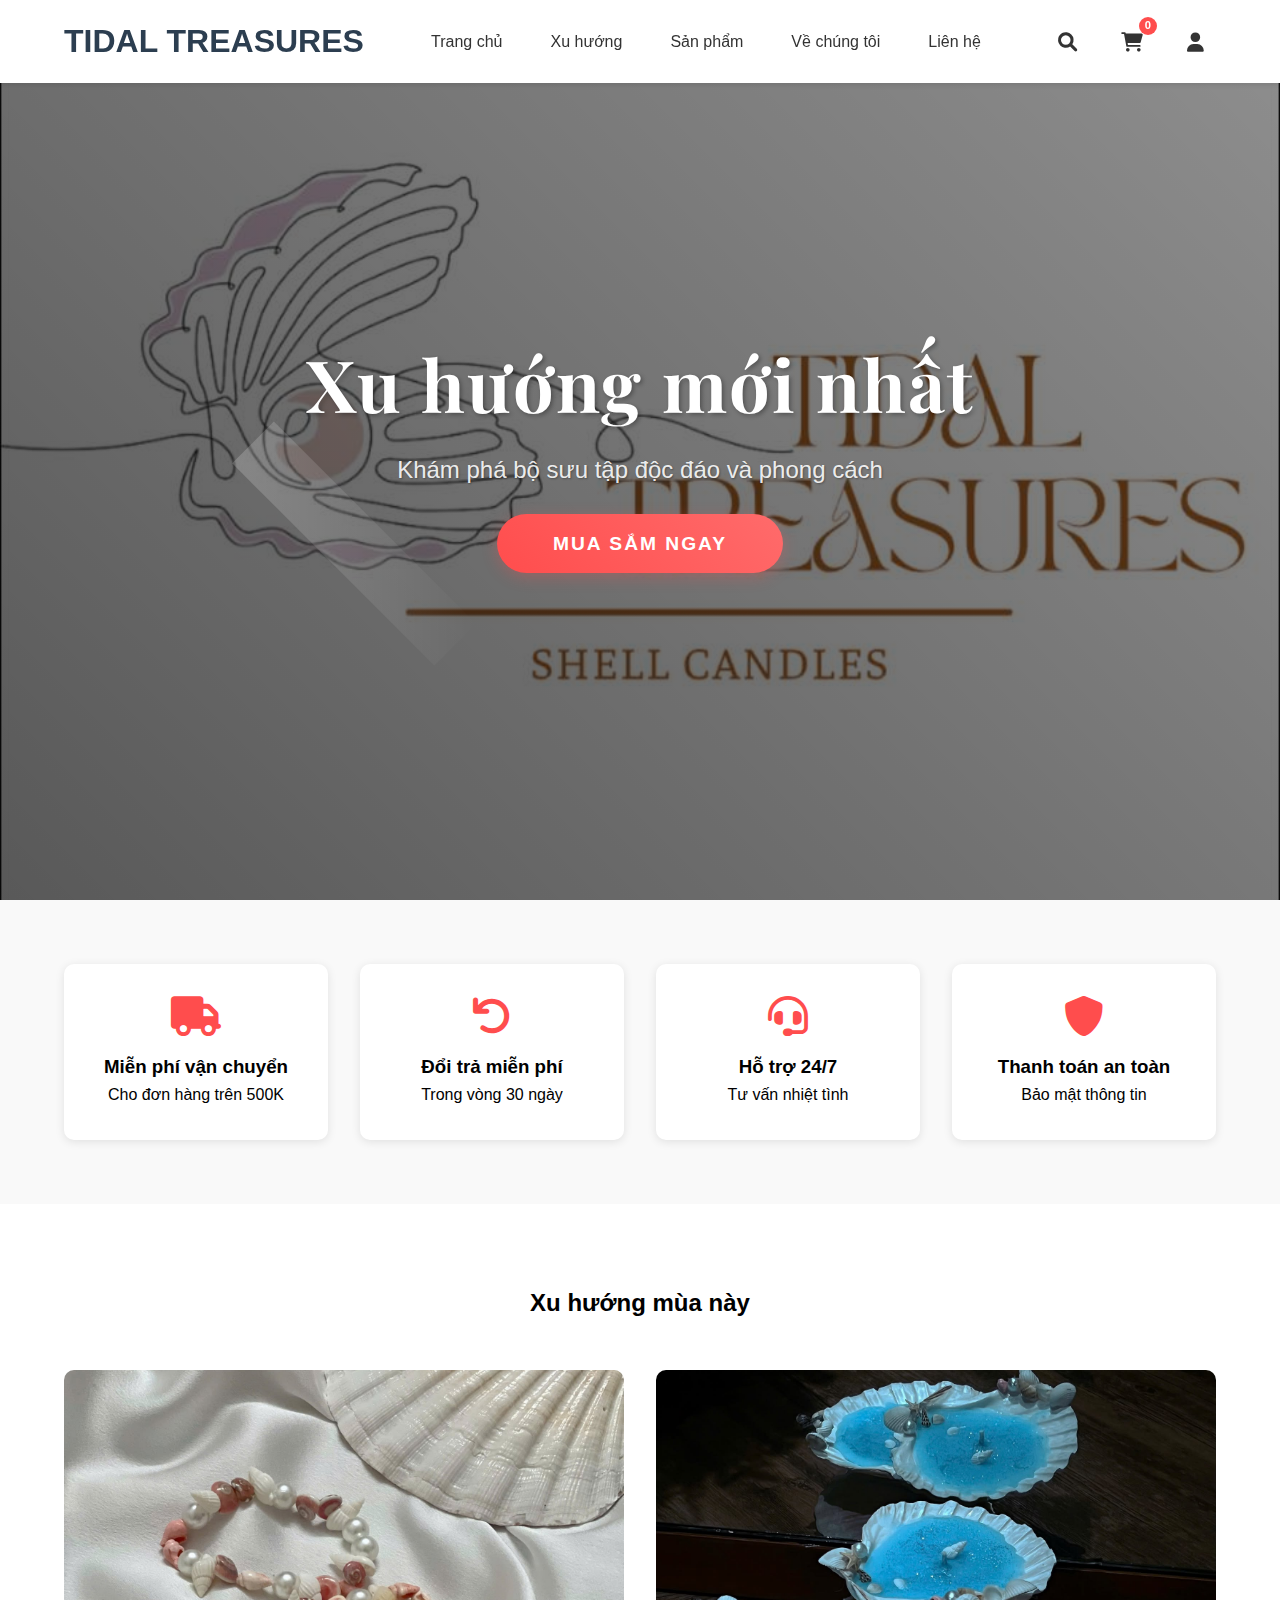
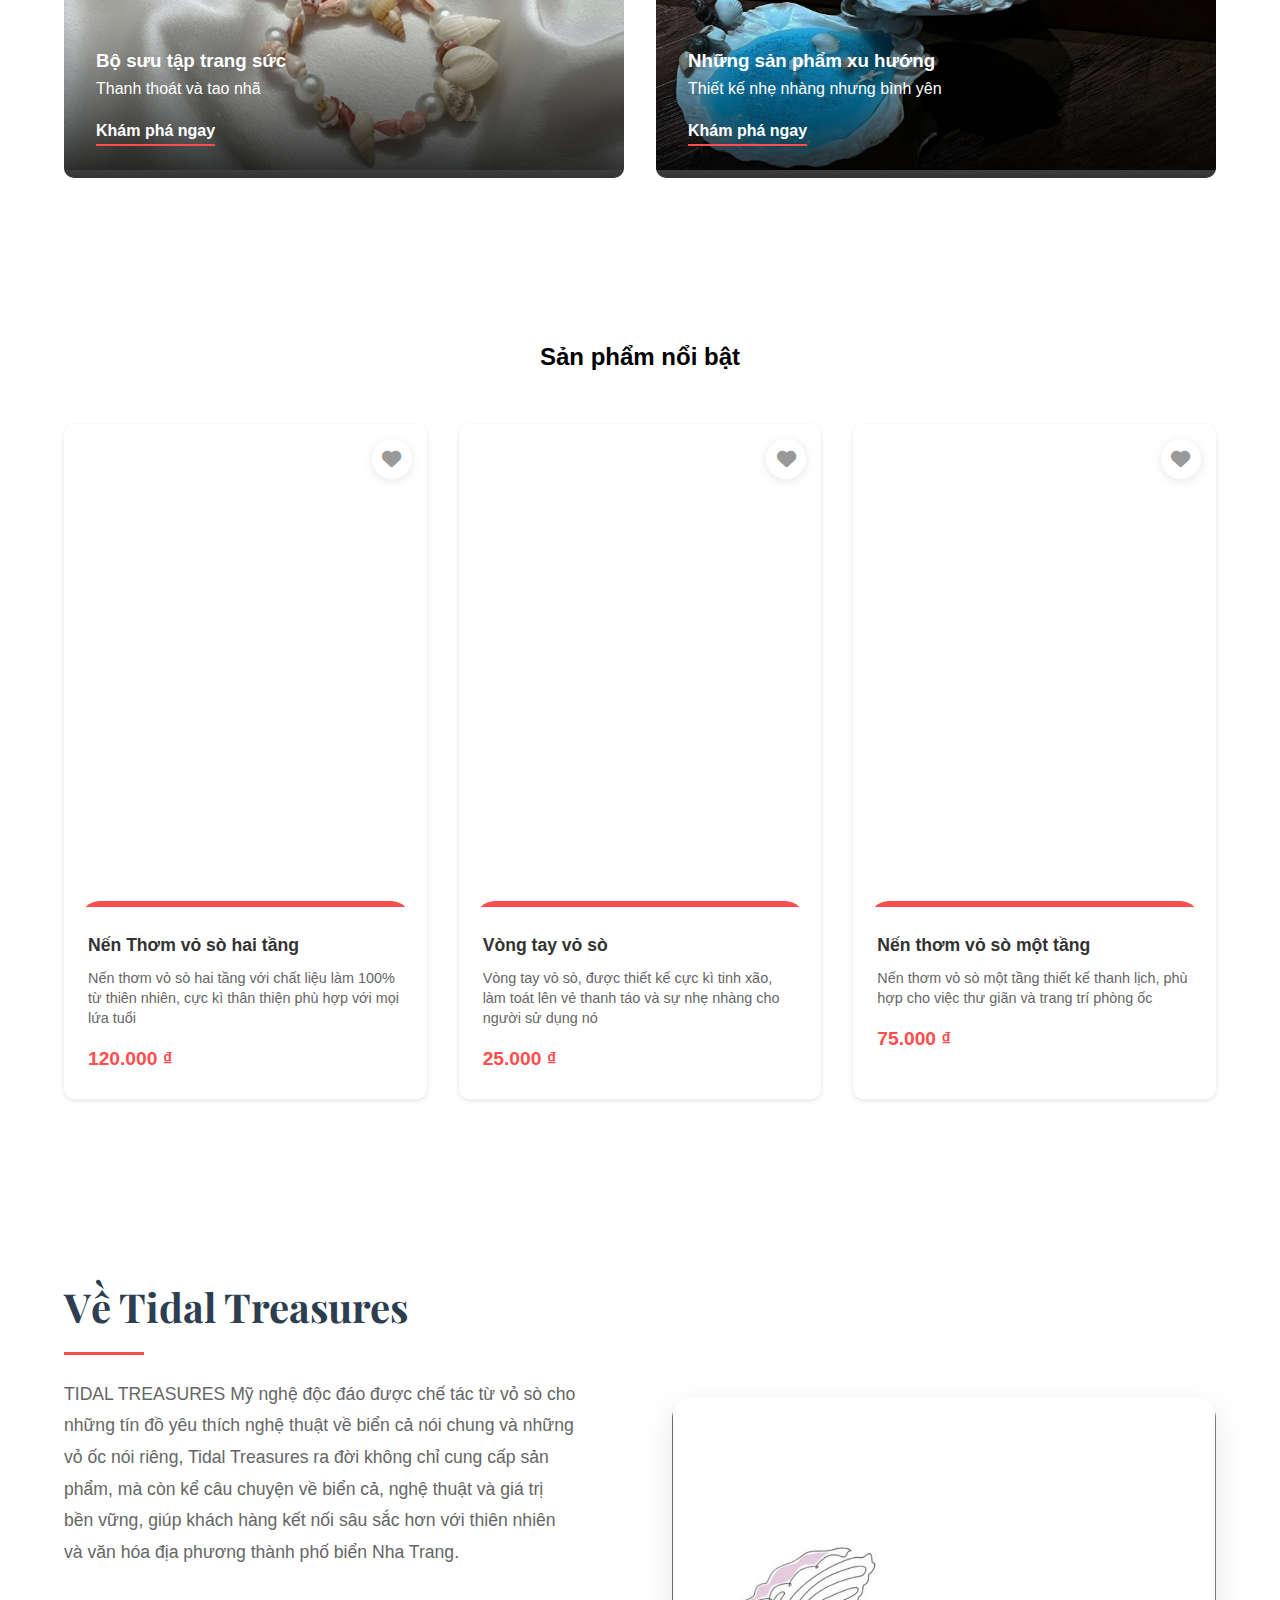
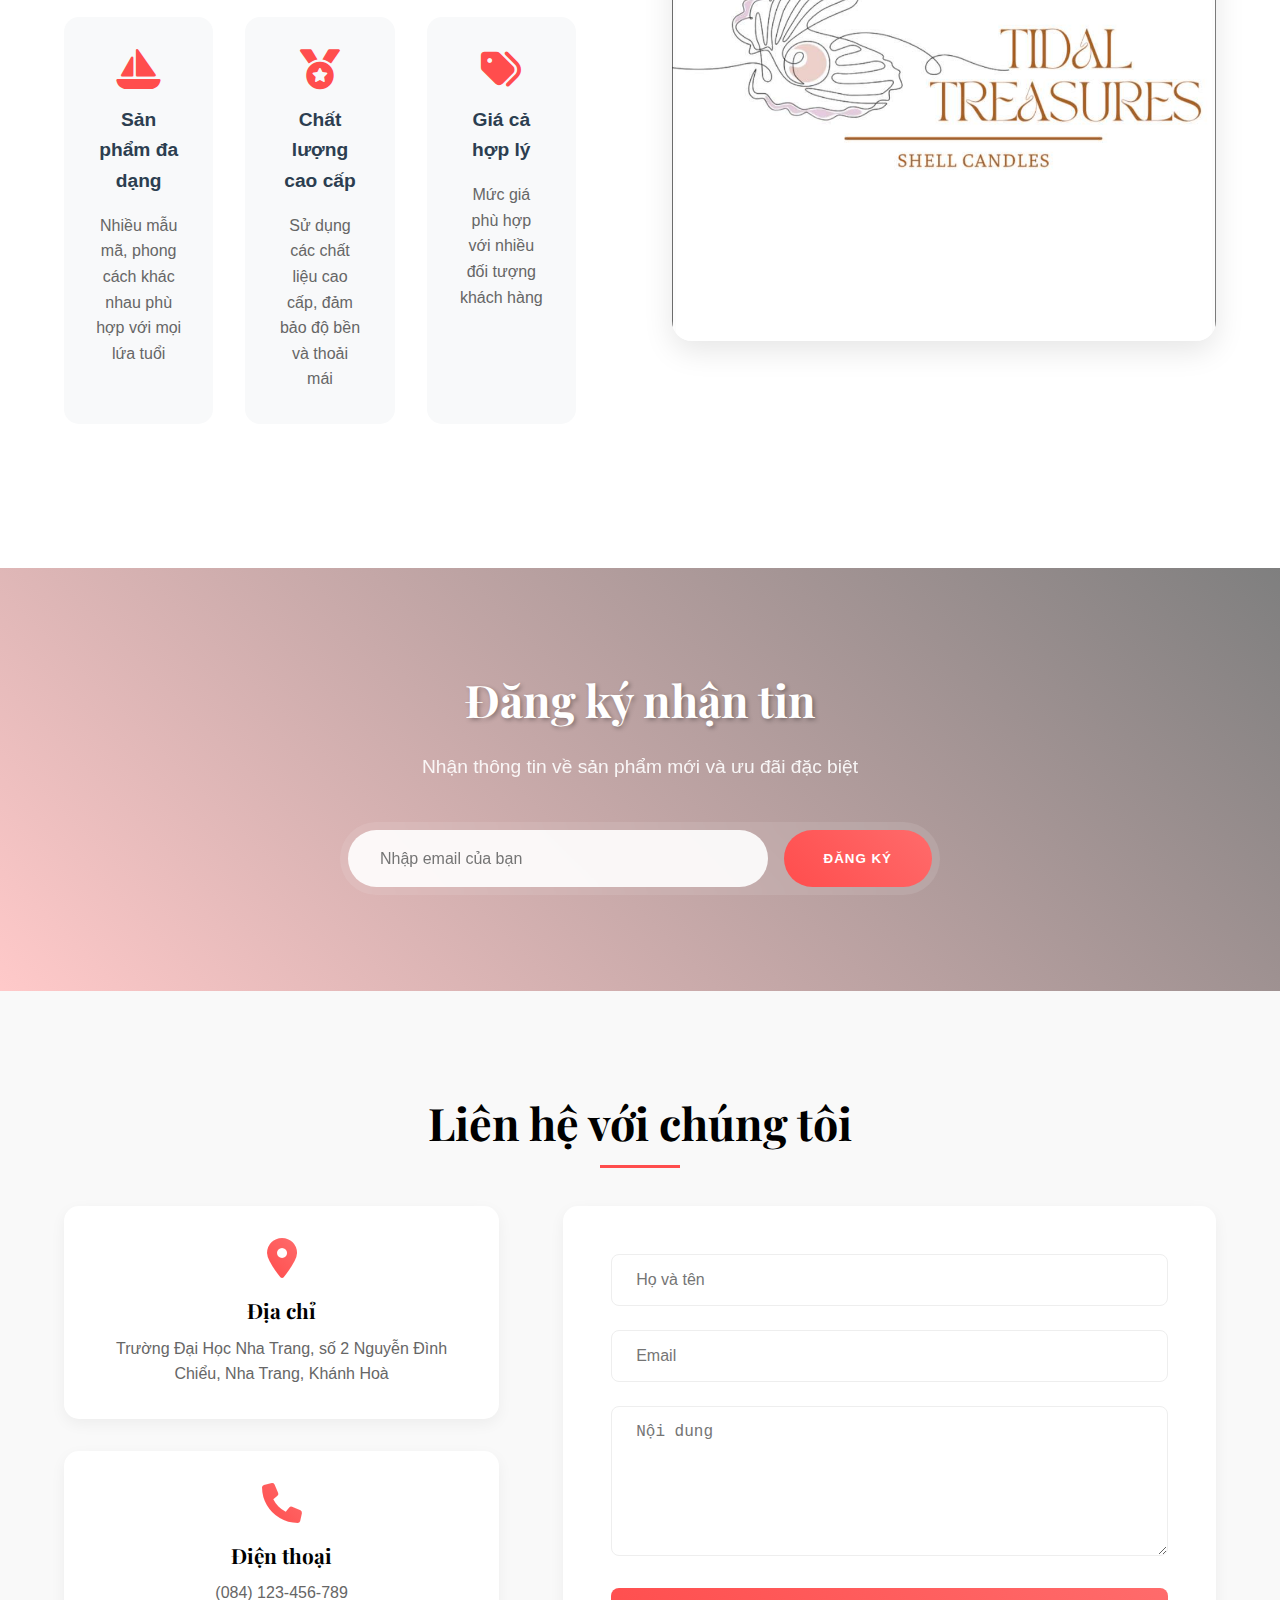
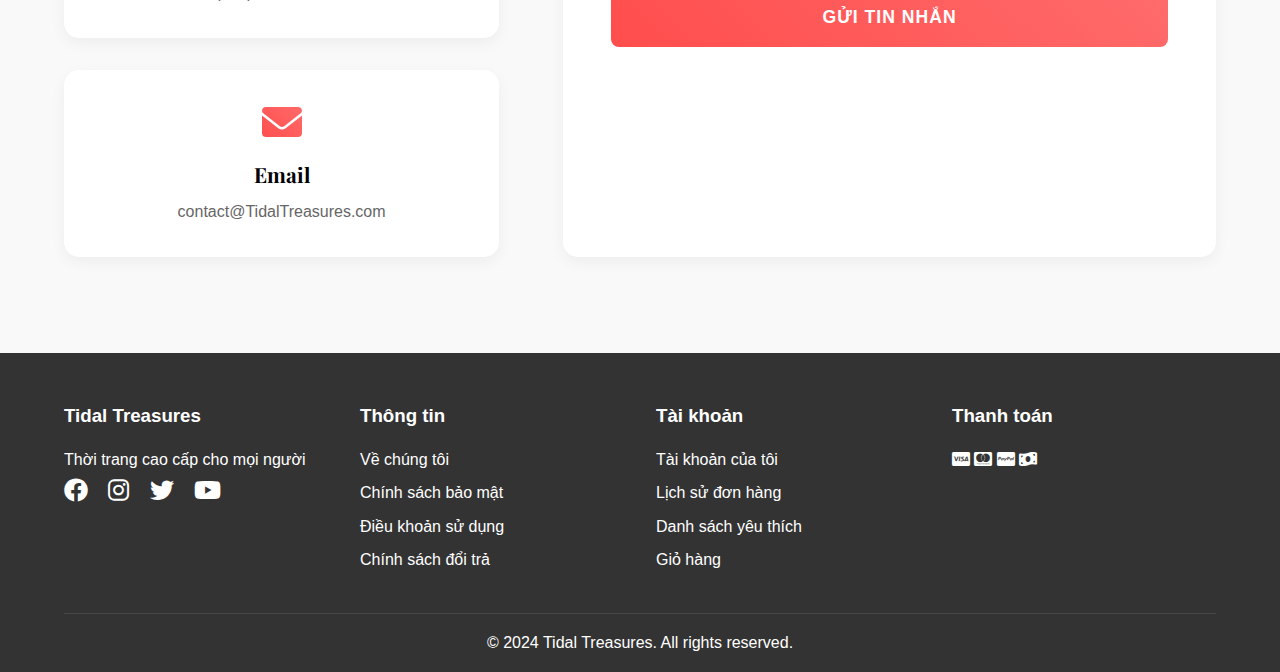
<file: index.html>
<!DOCTYPE html>
<html lang="vi">
<head>
    <meta charset="UTF-8">
    <meta name="viewport" content="width=device-width, initial-scale=1.0">
    <title>TIDAL TREASURES</title>
    <link rel="stylesheet" href="css/style.css">
    <link rel="stylesheet" href="https://cdnjs.cloudflare.com/ajax/libs/font-awesome/6.0.0/css/all.min.css">
    <link href="https://fonts.googleapis.com/css2?family=Playfair+Display:wght@400;500;600;700&display=swap" rel="stylesheet">
</head>
<body>
    <!-- Header -->
    <header>
        <nav class="navbar">
            <div class="logo">
                <h1><a href="index.html">TIDAL TREASURES</a></h1>

            </div>
            <ul class="nav-links">
                <li><a href="#home">Trang chủ</a></li>
                <li><a href="#trending">Xu hướng</a></li>
                <li><a href="#products">Sản phẩm</a></li>
                <li><a href="#about">Về chúng tôi</a></li>
                <li><a href="#contact">Liên hệ</a></li>
            </ul>
            <div class="nav-icons">
                <div class="search-icon" title="Tìm kiếm">
                    <i class="fas fa-search"></i>
                </div>
                <div class="cart-icon" title="Giỏ hàng">
                    <i class="fas fa-shopping-cart"></i>
                    <span class="cart-count">0</span>
                </div>
                <div class="user-icon" title="Tài khoản">
                    <i class="fas fa-user"></i>
                </div>
            </div>
        </nav>
    </header>

    <!-- Hero Section -->
    <section class="hero" id="home">
        <div class="hero-content">
            <h1>Xu hướng mới nhất</h1>
            <p>Khám phá bộ sưu tập độc đáo và phong cách</p>
            <a href="#products" class="cta-button">Mua sắm ngay</a>
        </div>
    </section>

    <!-- Features Section -->
    <section class="features">
        <div class="feature-item">
            <i class="fas fa-truck"></i>
            <h3>Miễn phí vận chuyển</h3>
            <p>Cho đơn hàng trên 500K</p>
        </div>
        <div class="feature-item">
            <i class="fas fa-undo"></i>
            <h3>Đổi trả miễn phí</h3>
            <p>Trong vòng 30 ngày</p>
        </div>
        <div class="feature-item">
            <i class="fas fa-headset"></i>
            <h3>Hỗ trợ 24/7</h3>
            <p>Tư vấn nhiệt tình</p>
        </div>
        <div class="feature-item">
            <i class="fas fa-shield-alt"></i>
            <h3>Thanh toán an toàn</h3>
            <p>Bảo mật thông tin</p>
        </div>
    </section>

    <!-- Trending Section -->
    <section class="trending" id="trending">
        <h2>Xu hướng mùa này</h2>
        <div class="trending-grid">
            <div class="trending-item">
                <img src="img/lactay.jpg" alt="Trend 1">
                <div class="trending-content">
                    <h3>Bộ sưu tập trang sức</h3>
                    <p>Thanh thoát và tao nhã</p>
                    <a href="#" class="trend-link">Khám phá ngay</a>
                </div>
            </div>
            <div class="trending-item">
                <img src="img/doublevoso.jpg" alt="Trend 2">
                <div class="trending-content">
                    <h3>Những sản phẩm xu hướng</h3>
                    <p>Thiết kế nhẹ nhàng nhưng bình yên</p>
                    <a href="#" class="trend-link">Khám phá ngay</a>
                </div>
            </div>
        </div>
    </section>

    <!-- Products Section -->
    <section class="products" id="products">
        <h2>Sản phẩm nổi bật</h2>
        <div class="product-grid">
            <!-- Products will be added dynamically with JavaScript -->
        </div>
    </section>

    <!-- About Section -->
    <section class="about" id="about">
        <div class="about-container">
            <div class="about-content">
                <div class="about-text">
                    <h2>Về Tidal Treasures</h2>
                    <p class="about-description">TIDAL TREASURES Mỹ nghệ độc đáo được chế tác từ vỏ sò cho những tín đồ yêu thích nghệ thuật về biển cả nói chung và những vỏ ốc nói riêng, Tidal Treasures ra đời không chỉ cung cấp sản phẩm, mà còn kể câu chuyện về biển cả, nghệ thuật và giá trị bền vững, giúp khách hàng kết nối sâu sắc hơn với thiên nhiên và văn hóa địa phương thành phố biển Nha Trang.</p>
                    
                    <div class="about-features">
                        <div class="feature">
                            <i class="fa-solid fa-sailboat"></i>
                            <h3>Sản phẩm đa dạng</h3>
                            <p>Nhiều mẫu mã, phong cách khác nhau phù hợp với mọi lứa tuổi</p>
                        </div>
                        <div class="feature">
                            <i class="fas fa-medal"></i>
                            <h3>Chất lượng cao cấp</h3>
                            <p>Sử dụng các chất liệu cao cấp, đảm bảo độ bền và thoải mái</p>
                        </div>
                        <div class="feature">
                            <i class="fas fa-tags"></i>
                            <h3>Giá cả hợp lý</h3>
                            <p>Mức giá phù hợp với nhiều đối tượng khách hàng</p>
                        </div>
                    </div>
<!-- 
                    <div class="about-stats">
                        <div class="stat-item">
                            <span class="stat-number">1000+</span>
                            <span class="stat-label">Sản phẩm</span>
                        </div>
                        <div class="stat-item">
                            <span class="stat-number">50K+</span>
                            <span class="stat-label">Khách hàng</span>
                        </div>
                        <div class="stat-item">
                            <span class="stat-number">30+</span>
                            <span class="stat-label">Chi nhánh</span>
                        </div>
                    </div> -->
                </div>
                <div class="about-image">
                    <img src="img/462584019_1101631708305662_2431928238794786538_n.jpg" alt="Fashion Store">
                    <!-- <div class="about-experience">
                        <span class="years">10+</span>
                        <span class="text">Năm kinh nghiệm</span>
                    </div> -->
                </div>
            </div>
        </div>
    </section>

    <!-- Newsletter Section -->
    <section class="newsletter">
        <div class="newsletter-content">
            <h2>Đăng ký nhận tin</h2>
            <p>Nhận thông tin về sản phẩm mới và ưu đãi đặc biệt</p>
            <form class="newsletter-form">
                <input type="email" placeholder="Nhập email của bạn">
                <button type="submit" class="cta-button">Đăng ký</button>
            </form>
        </div>
    </section>

    <!-- Contact Section -->
    <section class="contact" id="contact">
        <h2>Liên hệ với chúng tôi</h2>
        <div class="contact-content">
            <div class="contact-info">
                <div class="contact-item">
                    <i class="fas fa-map-marker-alt"></i>
                    <h3>Địa chỉ</h3>
                    <p>Trường Đại Học Nha Trang, số 2 Nguyễn Đình Chiểu, Nha Trang, Khánh Hoà</p>
                </div>
                <div class="contact-item">
                    <i class="fas fa-phone"></i>
                    <h3>Điện thoại</h3>
                    <p>(084) 123-456-789</p>
                </div>
                <div class="contact-item">
                    <i class="fas fa-envelope"></i>
                    <h3>Email</h3>
                    <p>contact@TidalTreasures.com</p>
                </div>
            </div>
            <form class="contact-form">
                <input type="text" placeholder="Họ và tên">
                <input type="email" placeholder="Email">
                <textarea placeholder="Nội dung"></textarea>
                <button type="submit" class="cta-button">Gửi tin nhắn</button>
            </form>
        </div>
    </section>

    <!-- Footer -->
    <footer>
        <div class="footer-content">
            <div class="footer-section">
                <h3>Tidal Treasures</h3>
                <p>Thời trang cao cấp cho mọi người</p>
                <div class="social-links">
                    <a href="#"><i class="fab fa-facebook"></i></a>
                    <a href="#"><i class="fab fa-instagram"></i></a>
                    <a href="#"><i class="fab fa-twitter"></i></a>
                    <a href="#"><i class="fab fa-youtube"></i></a>
                </div>
            </div>
            <div class="footer-section">
                <h3>Thông tin</h3>
                <ul>
                    <li><a href="#about">Về chúng tôi</a></li>
                    <li><a href="#">Chính sách bảo mật</a></li>
                    <li><a href="#">Điều khoản sử dụng</a></li>
                    <li><a href="#">Chính sách đổi trả</a></li>
                </ul>
            </div>
            <div class="footer-section">
                <h3>Tài khoản</h3>
                <ul>
                    <li><a href="#">Tài khoản của tôi</a></li>
                    <li><a href="#">Lịch sử đơn hàng</a></li>
                    <li><a href="#">Danh sách yêu thích</a></li>
                    <li><a href="#">Giỏ hàng</a></li>
                </ul>
            </div>
            <div class="footer-section">
                <h3>Thanh toán</h3>
                <div class="payment-methods">
                    <i class="fab fa-cc-visa"></i>
                    <i class="fab fa-cc-mastercard"></i>
                    <i class="fab fa-cc-paypal"></i>
                    <i class="fas fa-money-bill-wave"></i>
                </div>
            </div>
        </div>
        <div class="footer-bottom">
            <p>&copy; 2024 Tidal Treasures. All rights reserved.</p>
        </div>
    </footer>

    <script src="js/main.js"></script>
</body>
</html>
</file>
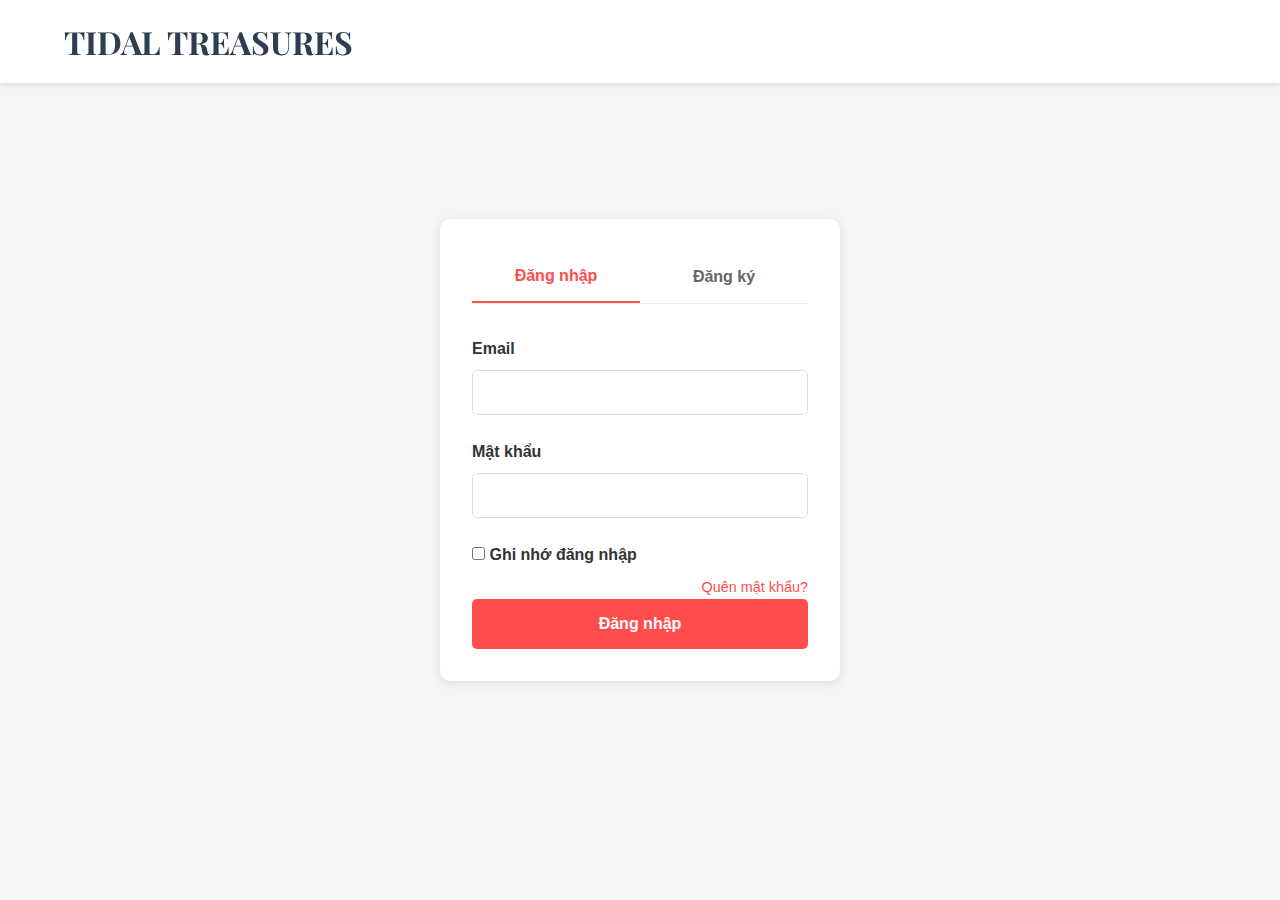
<file: account.html>
<!DOCTYPE html>
<html lang="vi">
<head>
    <meta charset="UTF-8">
    <meta name="viewport" content="width=device-width, initial-scale=1.0">
    <title>TIDAL TREASURES</title>
    <link href="https://fonts.googleapis.com/css2?family=Playfair+Display:wght@400;500;600;700&display=swap" rel="stylesheet">
    <link rel="stylesheet" href="css/style.css">
    <link rel="stylesheet" href="css/account.css">
    <link rel="stylesheet" href="https://cdnjs.cloudflare.com/ajax/libs/font-awesome/6.0.0/css/all.min.css">
</head>
<body>
    <!-- Header -->
    <header>
        <nav class="navbar">
            <div class="logo">
                <h1><a href="index.html">TIDAL TREASURES</a></h1>
            </div>
            <ul class="nav-links">
                <li><a href="index.html#home">Trang chủ</a></li>
                <li><a href="index.html#trending">Xu hướng</a></li>
                <li><a href="index.html#products">Sản phẩm</a></li>
                <li><a href="index.html#about">Về chúng tôi</a></li>
                <li><a href="index.html#contact">Liên hệ</a></li>
            </ul>
            <div class="nav-icons">
                <div class="search-icon" title="Tìm kiếm">
                    <i class="fas fa-search"></i>
                </div>
                <div class="cart-icon" title="Giỏ hàng">
                    <i class="fas fa-shopping-cart"></i>
                    <span class="cart-count">0</span>
                </div>
                <div class="user-icon" title="Tài khoản">
                    <i class="fas fa-user"></i>
                </div>
            </div>
        </nav>
    </header>

    <!-- Account Content -->
    <div class="account-container">
        <div class="account-sidebar">
            <div class="user-info">
                <img src="img/avatar.jpg" alt="Avatar" class="user-avatar">
                <h3 class="user-name">Tên người dùng</h3>
            </div>
            <ul class="account-menu">
                <li class="active"><a href="#profile"><i class="fas fa-user"></i> Thông tin cá nhân</a></li>
                <li><a href="#orders"><i class="fas fa-shopping-bag"></i> Đơn hàng của tôi</a></li>
                <li><a href="#address"><i class="fas fa-map-marker-alt"></i> Sổ địa chỉ</a></li>
                <li><a href="#wishlist"><i class="fas fa-heart"></i> Sản phẩm yêu thích</a></li>
                <li><a href="#password"><i class="fas fa-lock"></i> Đổi mật khẩu</a></li>
            </ul>
        </div>
        <div class="account-content">
            <!-- Các section sẽ được hiển thị/ẩn bằng JavaScript -->
            <section id="profile" class="account-section active">
                <h2>Thông tin cá nhân</h2>
                <form id="profile-form" class="account-form">
                    <div class="form-group">
                        <label>Họ và tên</label>
                        <input type="text" name="fullName" required>
                    </div>
                    <div class="form-group">
                        <label>Email</label>
                        <input type="email" name="email" required disabled>
                    </div>
                    <div class="form-group">
                        <label>Số điện thoại</label>
                        <input type="tel" name="phone">
                    </div>
                    <div class="form-group">
                        <label>Ngày sinh</label>
                        <input type="date" name="birthday">
                    </div>
                    <button type="submit" class="cta-button">Cập nhật thông tin</button>
                </form>
            </section>
            
            <!-- Các section khác -->
        </div>
    </div>

    <!-- Footer -->
    <footer>
        <div class="footer-content">
            <div class="footer-section">
                <h3>Fashion Store</h3>
                <p>Thời trang cao cấp cho mọi người</p>
                <div class="social-links">
                    <a href="#"><i class="fab fa-facebook"></i></a>
                    <a href="#"><i class="fab fa-instagram"></i></a>
                    <a href="#"><i class="fab fa-twitter"></i></a>
                    <a href="#"><i class="fab fa-youtube"></i></a>
                </div>
            </div>
            <div class="footer-section">
                <h3>Thông tin</h3>
                <ul>
                    <li><a href="index.html#about">Về chúng tôi</a></li>
                    <li><a href="#">Chính sách bảo mật</a></li>
                    <li><a href="#">Điều khoản sử dụng</a></li>
                    <li><a href="#">Chính sách đổi trả</a></li>
                </ul>
            </div>
            <div class="footer-section">
                <h3>Tài khoản</h3>
                <ul>
                    <li><a href="account.html">Tài khoản của tôi</a></li>
                    <li><a href="account.html#orders">Lịch sử đơn hàng</a></li>
                    <li><a href="account.html#wishlist">Danh sách yêu thích</a></li>
                    <li><a href="cart.html">Giỏ hàng</a></li>
                </ul>
            </div>
            <div class="footer-section">
                <h3>Thanh toán</h3>
                <div class="payment-methods">
                    <i class="fab fa-cc-visa"></i>
                    <i class="fab fa-cc-mastercard"></i>
                    <i class="fab fa-cc-paypal"></i>
                    <i class="fas fa-money-bill-wave"></i>
                </div>
            </div>
        </div>
        <div class="footer-bottom">
            <p>&copy; 2024 Fashion Store. All rights reserved.</p>
        </div>
    </footer>

    <script src="js/main.js"></script>
    <script src="js/account.js"></script>
    
</body>
</html>
</file>
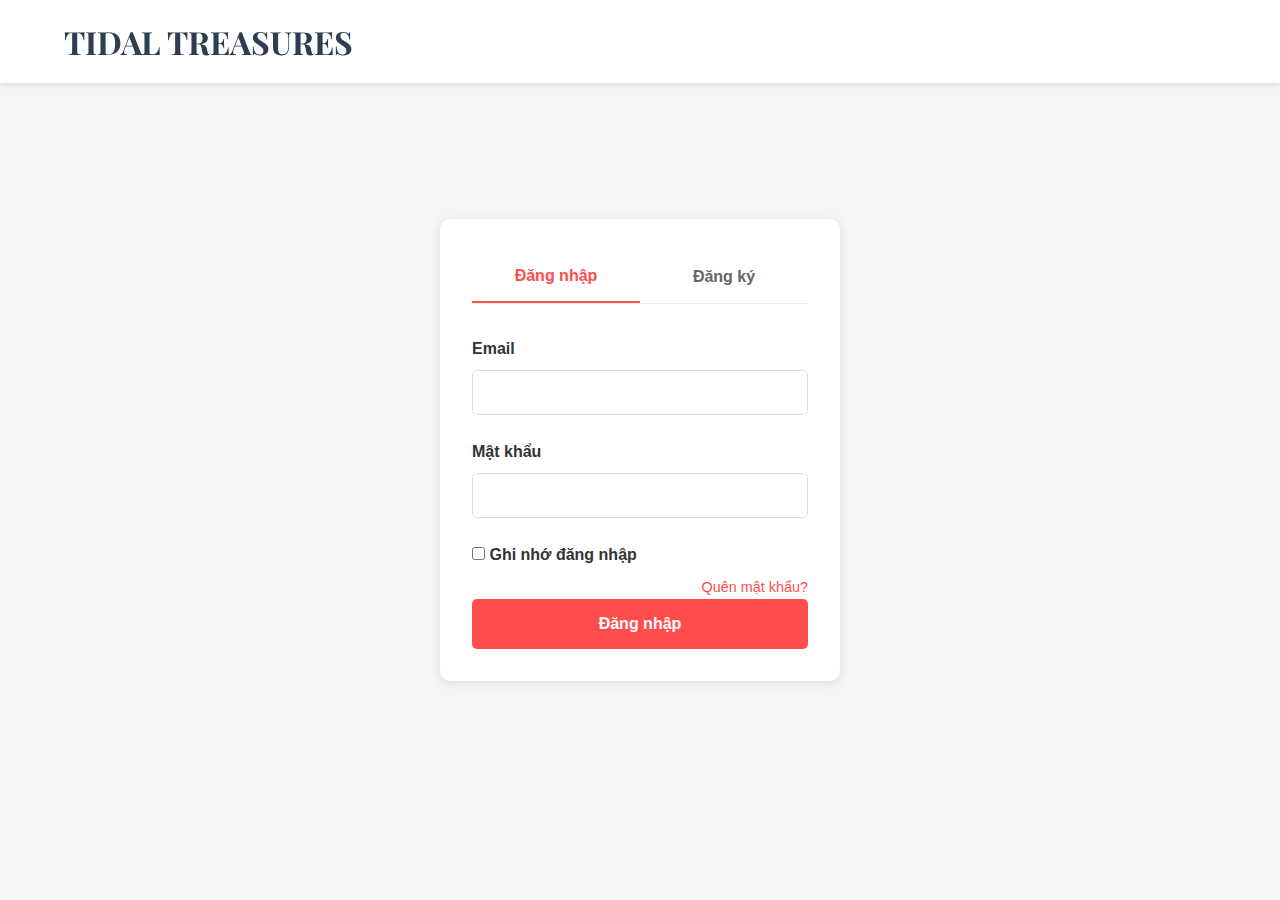
<file: auth.html>
<!DOCTYPE html>
<html lang="vi">
<head>
    <meta charset="UTF-8">
    <meta name="viewport" content="width=device-width, initial-scale=1.0">
    <title>TIDAL TREASURES</title>
    <link href="https://fonts.googleapis.com/css2?family=Playfair+Display:wght@400;500;600;700&display=swap" rel="stylesheet">
    <link rel="stylesheet" href="css/style.css">
    <link rel="stylesheet" href="css/auth.css">
    <link rel="stylesheet" href="https://cdnjs.cloudflare.com/ajax/libs/font-awesome/6.0.0/css/all.min.css">
</head>
<body>
    <!-- Header giống trang chủ -->
    <header>
        <nav class="navbar">
            <div class="logo">
                <h1><a href="index.html">TIDAL TREASURES</a></h1>
            </div>
        </nav>
    </header>

    <div class="auth-container">
        <div class="auth-box">
            <div class="auth-tabs">
                <button class="auth-tab active" data-tab="login">Đăng nhập</button>
                <button class="auth-tab" data-tab="register">Đăng ký</button>
            </div>

            <!-- Form đăng nhập -->
            <form id="login-form" class="auth-form active">
                <div class="form-group">
                    <label>Email</label>
                    <input type="email" name="email" required>
                </div>
                <div class="form-group">
                    <label>Mật khẩu</label>
                    <input type="password" name="password" required>
                </div>
                <div class="form-group">
                    <label class="checkbox-label">
                        <input type="checkbox" name="remember">
                        Ghi nhớ đăng nhập
                    </label>
                    <a href="#" class="forgot-password">Quên mật khẩu?</a>
                </div>
                <button type="submit" class="auth-button">Đăng nhập</button>
            </form>

            <!-- Form đăng ký -->
            <form id="register-form" class="auth-form">
                <div class="form-group">
                    <label>Họ và tên</label>
                    <input type="text" name="fullName" required>
                </div>
                <div class="form-group">
                    <label>Email</label>
                    <input type="email" name="email" required>
                </div>
                <div class="form-group">
                    <label>Mật khẩu</label>
                    <input type="password" name="password" required>
                </div>
                <div class="form-group">
                    <label>Nhập lại mật khẩu</label>
                    <input type="password" name="confirmPassword" required>
                </div>
                <div class="form-group">
                    <label class="checkbox-label">
                        <input type="checkbox" name="terms" required>
                        Tôi đồng ý với các điều khoản sử dụng
                    </label>
                </div>
                <button type="submit" class="auth-button">Đăng ký</button>
            </form>
        </div>
    </div>

    <script src="js/auth.js"></script>
</body>
</html>
</file>
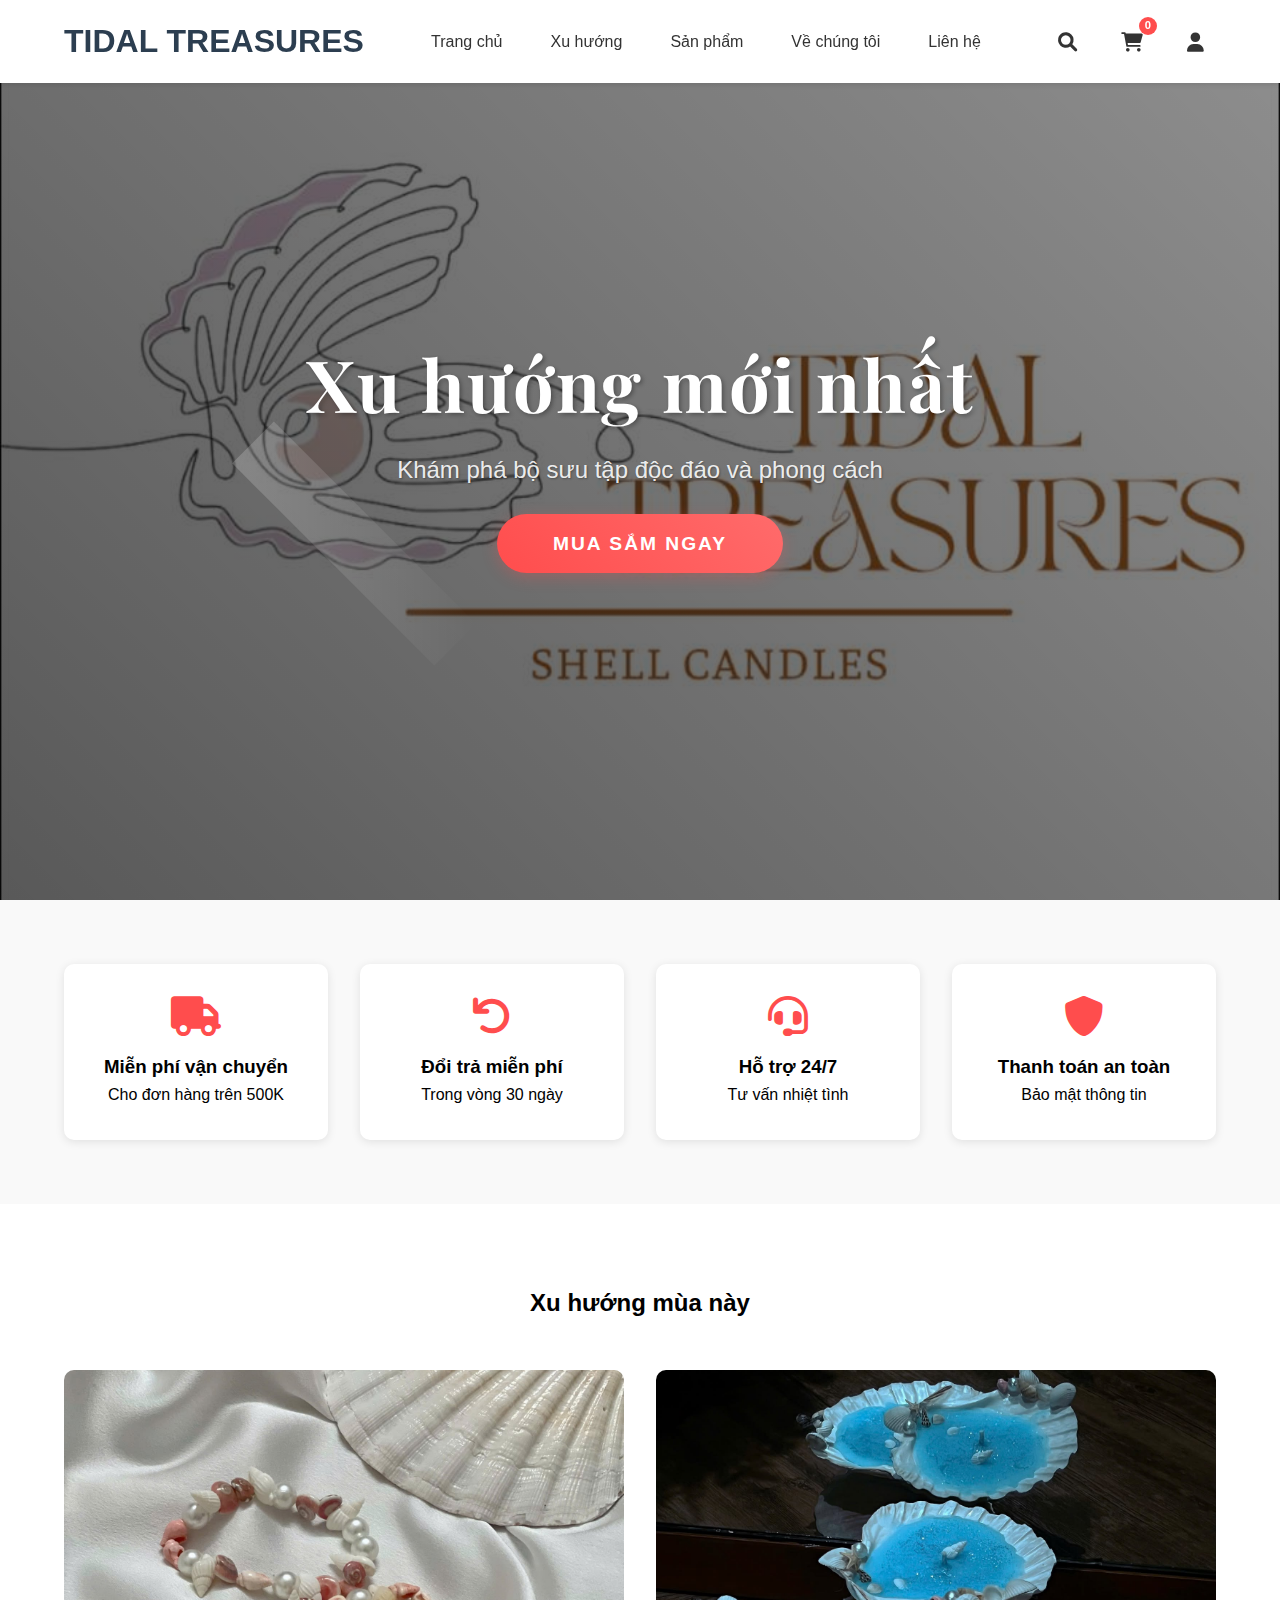
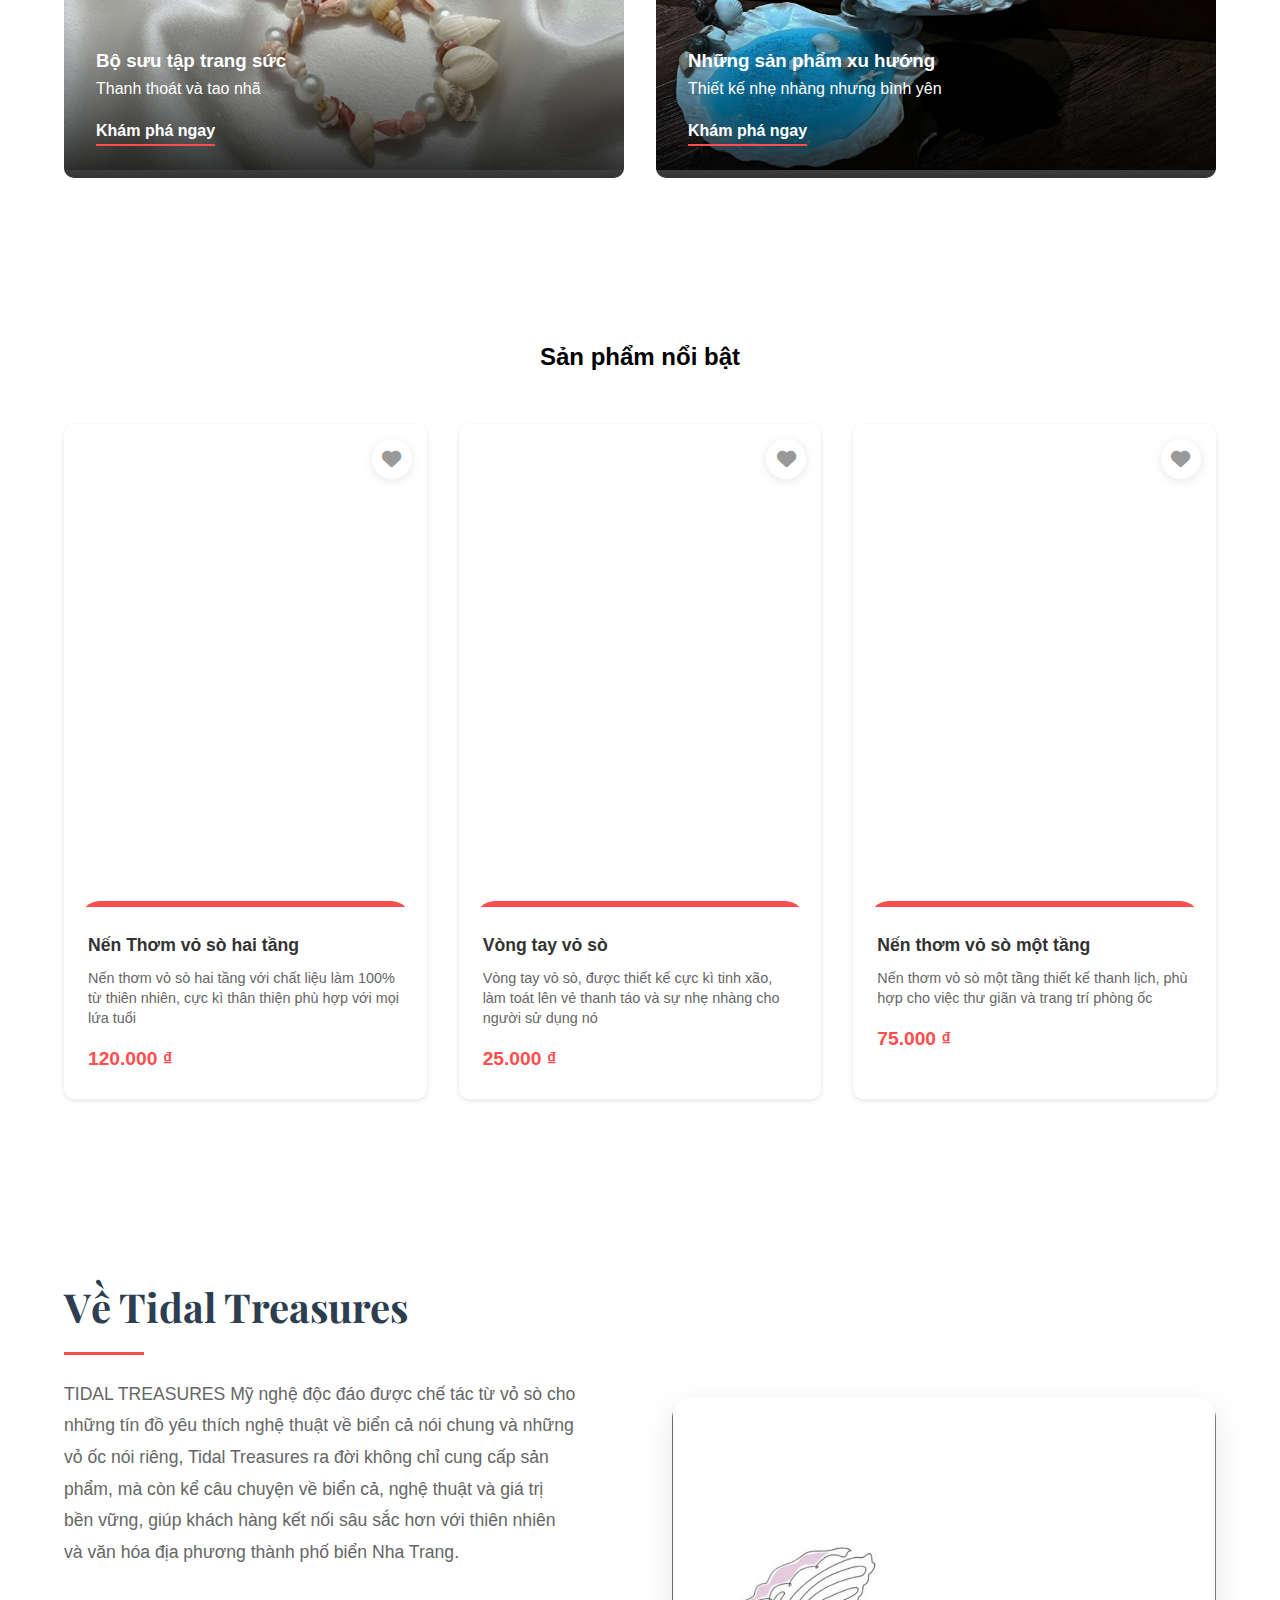
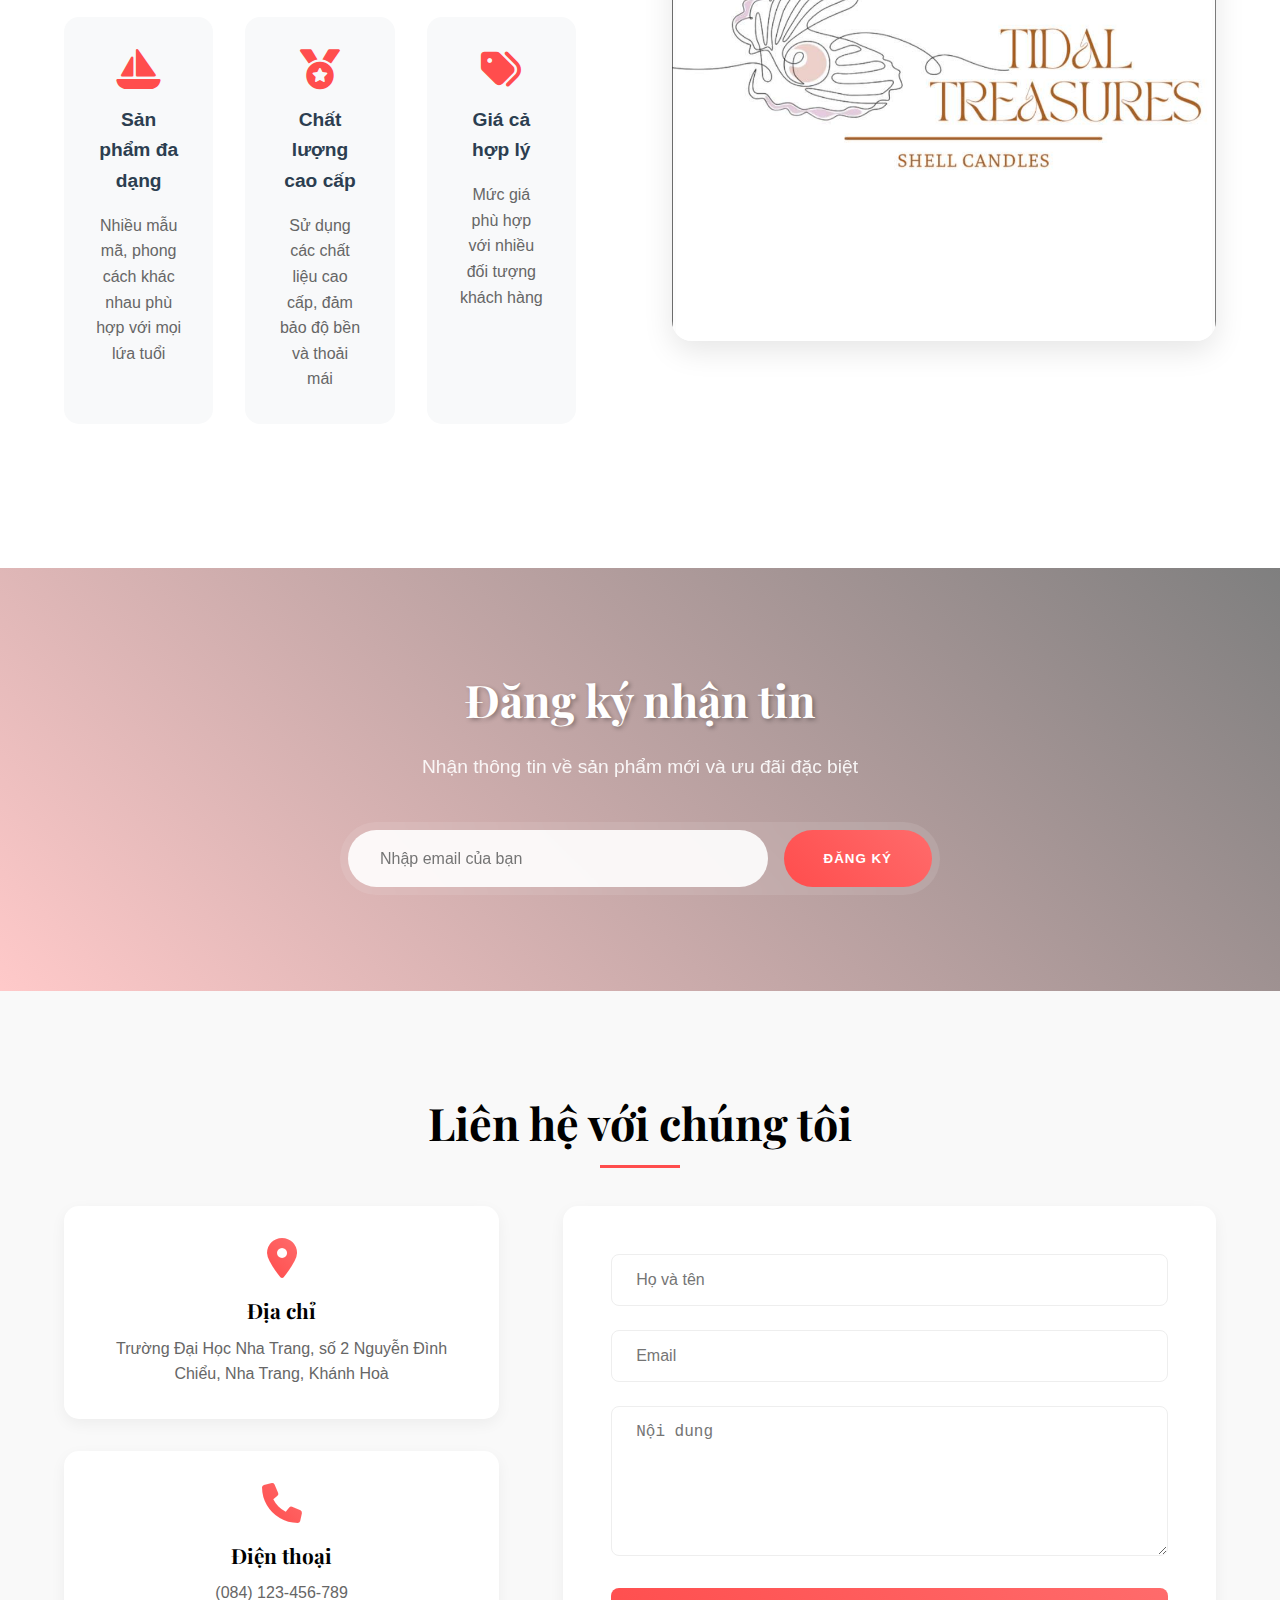
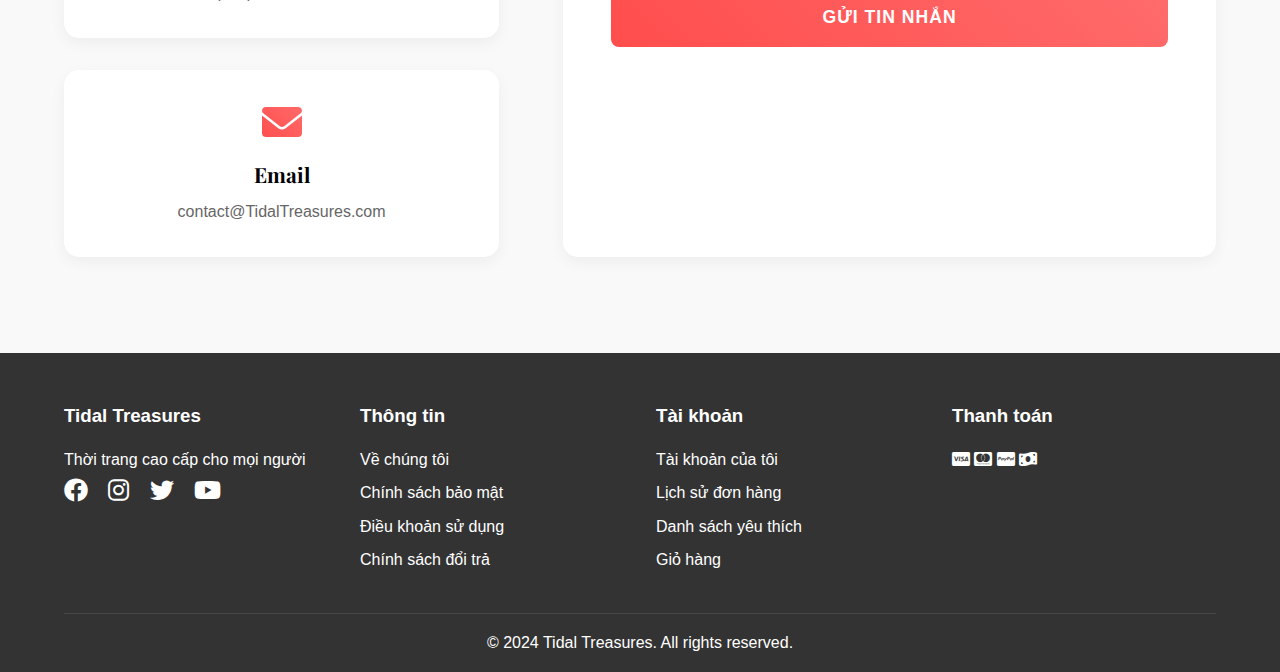
<file: checkout.html>
<!DOCTYPE html>
<html lang="vi">
<head>
    <meta charset="UTF-8">
    <meta name="viewport" content="width=device-width, initial-scale=1.0">
    <title>Thanh toán - Fashion Store</title>
    <link href="https://fonts.googleapis.com/css2?family=Playfair+Display:wght@400;500;600;700&display=swap" rel="stylesheet">
    <link rel="stylesheet" href="css/style.css">
    <link rel="stylesheet" href="css/checkout.css">
    <link rel="stylesheet" href="https://cdnjs.cloudflare.com/ajax/libs/font-awesome/6.0.0/css/all.min.css">
</head>
<body>
    <!-- Header -->
    <header>
        <nav class="navbar">
            <div class="logo">
                <h1><a href="index.html">TIDAL TREASURES</a></h1>
            </div>
            <ul class="nav-links">
                <li><a href="index.html#home">Trang chủ</a></li>
                <li><a href="index.html#trending">Xu hướng</a></li>
                <li><a href="index.html#products">Sản phẩm</a></li>
                <li><a href="index.html#about">Về chúng tôi</a></li>
                <li><a href="index.html#contact">Liên hệ</a></li>
            </ul>
            <div class="nav-icons">
                <div class="search-icon" title="Tìm kiếm">
                    <i class="fas fa-search"></i>
                </div>
                <div class="cart-icon" title="Giỏ hàng">
                    <i class="fas fa-shopping-cart"></i>
                    <span class="cart-count">0</span>
                </div>
                <div class="user-icon" title="Tài khoản">
                    <i class="fas fa-user"></i>
                </div>
            </div>
        </nav>
    </header>

    <div class="checkout-container">
        <div class="checkout-content">
            <div class="checkout-form">
                <h2>Thông tin thanh toán</h2>
                <form id="checkout-form">
                    <div class="form-section">
                        <h3>Thông tin người nhận</h3>
                        <div class="form-group">
                            <label>Họ và tên</label>
                            <input type="text" name="fullName" required>
                        </div>
                        <div class="form-group">
                            <label>Số điện thoại</label>
                            <input type="tel" name="phone" required>
                        </div>
                        <div class="form-group">
                            <label>Email</label>
                            <input type="email" name="email" required>
                        </div>
                        <div class="form-group">
                            <label>Địa chỉ</label>
                            <textarea name="address" required></textarea>
                        </div>
                        <div class="form-group">
                            <label>Ghi chú</label>
                            <textarea name="note" placeholder="Ghi chú về đơn hàng, ví dụ: thời gian hay chỉ dẫn địa điểm giao hàng chi tiết hơn."></textarea>
                        </div>
                    </div>

                    <div class="form-section">
                        <h3>Phương thức thanh toán</h3>
                        <div class="payment-methods">
                            <label class="payment-method">
                                <input type="radio" name="payment" value="cod" checked>
                                <span>Thanh toán khi nhận hàng</span>
                            </label>
                            <label class="payment-method">
                                <input type="radio" name="payment" value="bank">
                                <span>Chuyển khoản ngân hàng</span>
                            </label>
                        </div>
                    </div>

                    <button type="submit" class="cta-button">Đặt hàng</button>
                </form>
            </div>

            <div class="order-summary">
                <h3>Đơn hàng của bạn</h3>
                <div class="cart-items">
                    <!-- Cart items will be added here -->
                </div>
                <div class="order-total">
                    <div class="subtotal">
                        <span>Tạm tính:</span>
                        <span class="amount">0₫</span>
                    </div>
                    <div class="shipping">
                        <span>Phí vận chuyển:</span>
                        <span class="amount">30,000₫</span>
                    </div>
                    <div class="total">
                        <span>Tổng cộng:</span>
                        <span class="amount">0₫</span>
                    </div>
                </div>
            </div>
        </div>
    </div>

    <!-- Footer -->
    <footer>
        <div class="footer-content">
            <div class="footer-section">
                <h3>Fashion Store</h3>
                <p>Thời trang cao cấp cho mọi người</p>
                <div class="social-links">
                    <a href="#"><i class="fab fa-facebook"></i></a>
                    <a href="#"><i class="fab fa-instagram"></i></a>
                    <a href="#"><i class="fab fa-twitter"></i></a>
                    <a href="#"><i class="fab fa-youtube"></i></a>
                </div>
            </div>
            <div class="footer-section">
                <h3>Thông tin</h3>
                <ul>
                    <li><a href="index.html#about">Về chúng tôi</a></li>
                    <li><a href="#">Chính sách bảo mật</a></li>
                    <li><a href="#">Điều khoản sử dụng</a></li>
                    <li><a href="#">Chính sách đổi trả</a></li>
                </ul>
            </div>
            <div class="footer-section">
                <h3>Tài khoản</h3>
                <ul>
                    <li><a href="account.html">Tài khoản của tôi</a></li>
                    <li><a href="account.html#orders">Lịch sử đơn hàng</a></li>
                    <li><a href="account.html#wishlist">Danh sách yêu thích</a></li>
                    <li><a href="cart.html">Giỏ hàng</a></li>
                </ul>
            </div>
            <div class="footer-section">
                <h3>Thanh toán</h3>
                <div class="payment-methods">
                    <i class="fab fa-cc-visa"></i>
                    <i class="fab fa-cc-mastercard"></i>
                    <i class="fab fa-cc-paypal"></i>
                    <i class="fas fa-money-bill-wave"></i>
                </div>
            </div>
        </div>
        <div class="footer-bottom">
            <p>&copy; 2024 Fashion Store. All rights reserved.</p>
        </div>
    </footer>

    <script src="js/main.js"></script>
    <script src="js/checkout.js"></script>
    
</body>
</html>
</file>
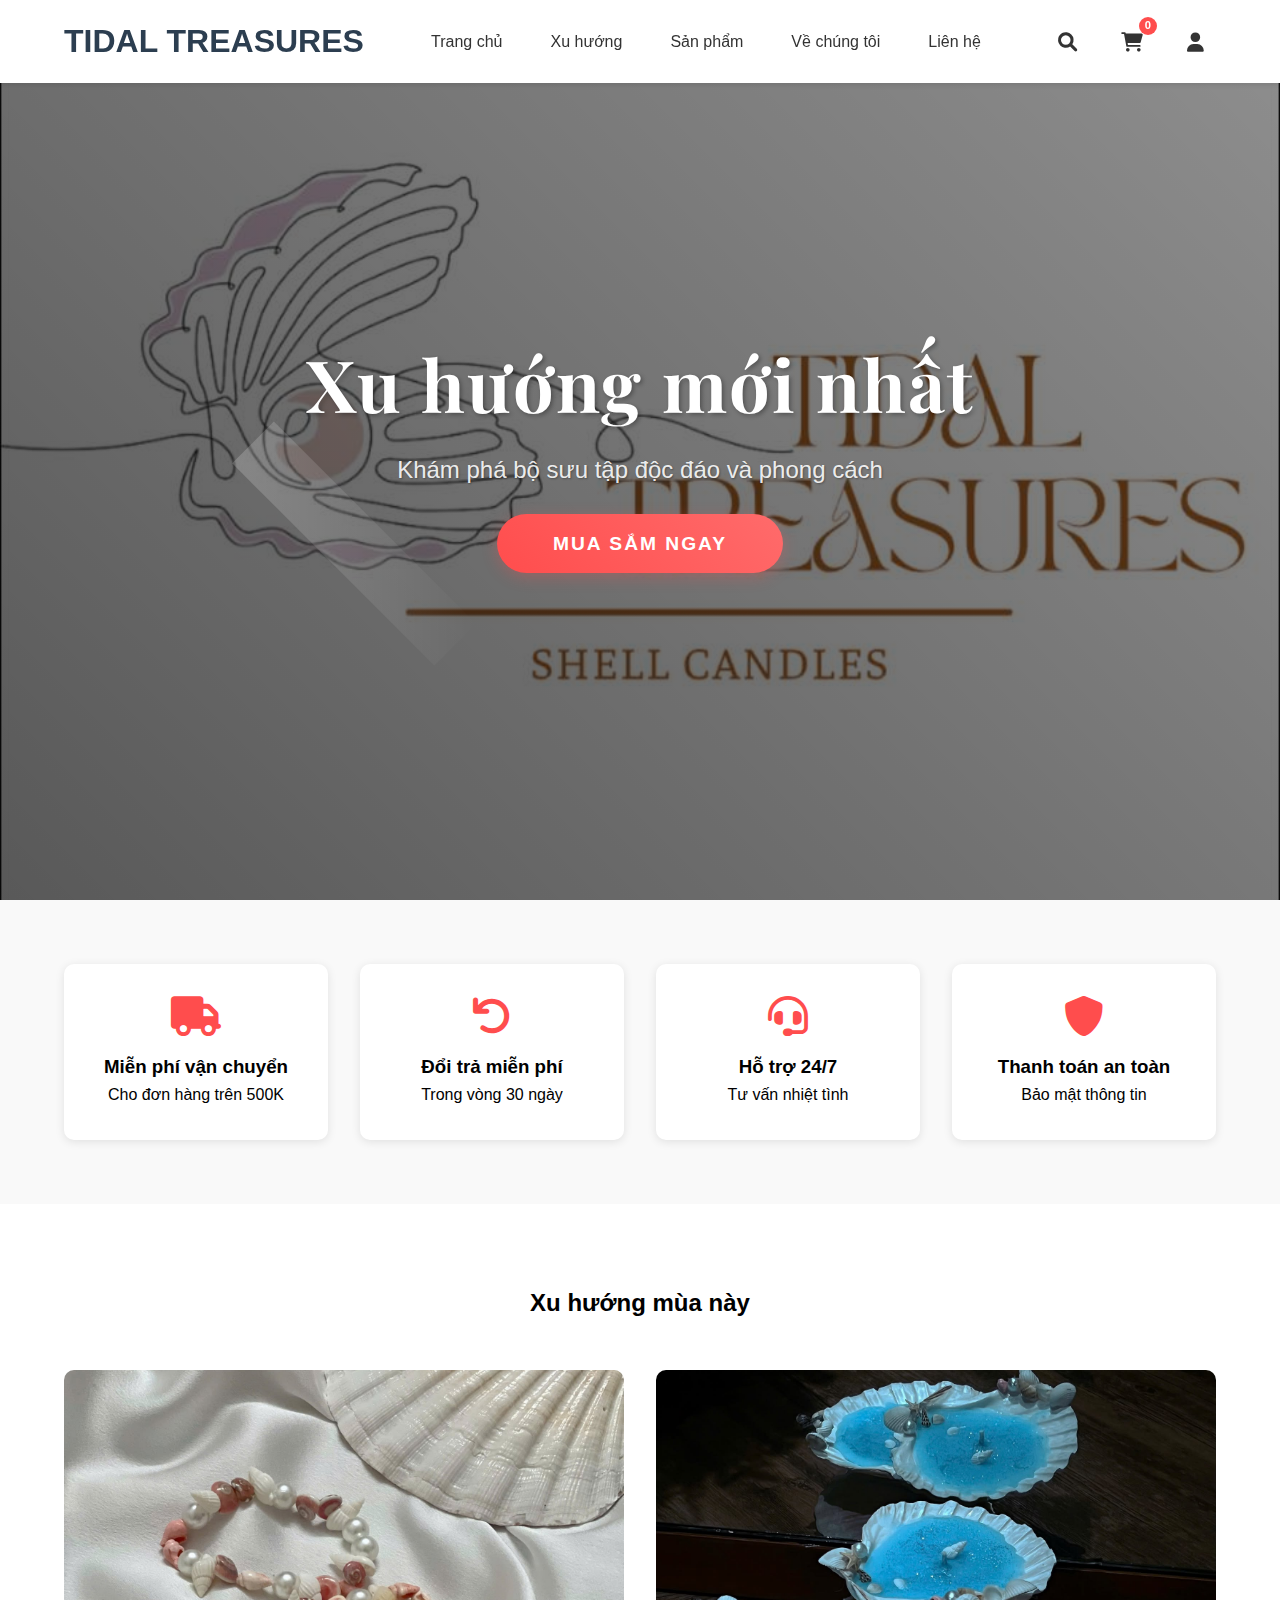
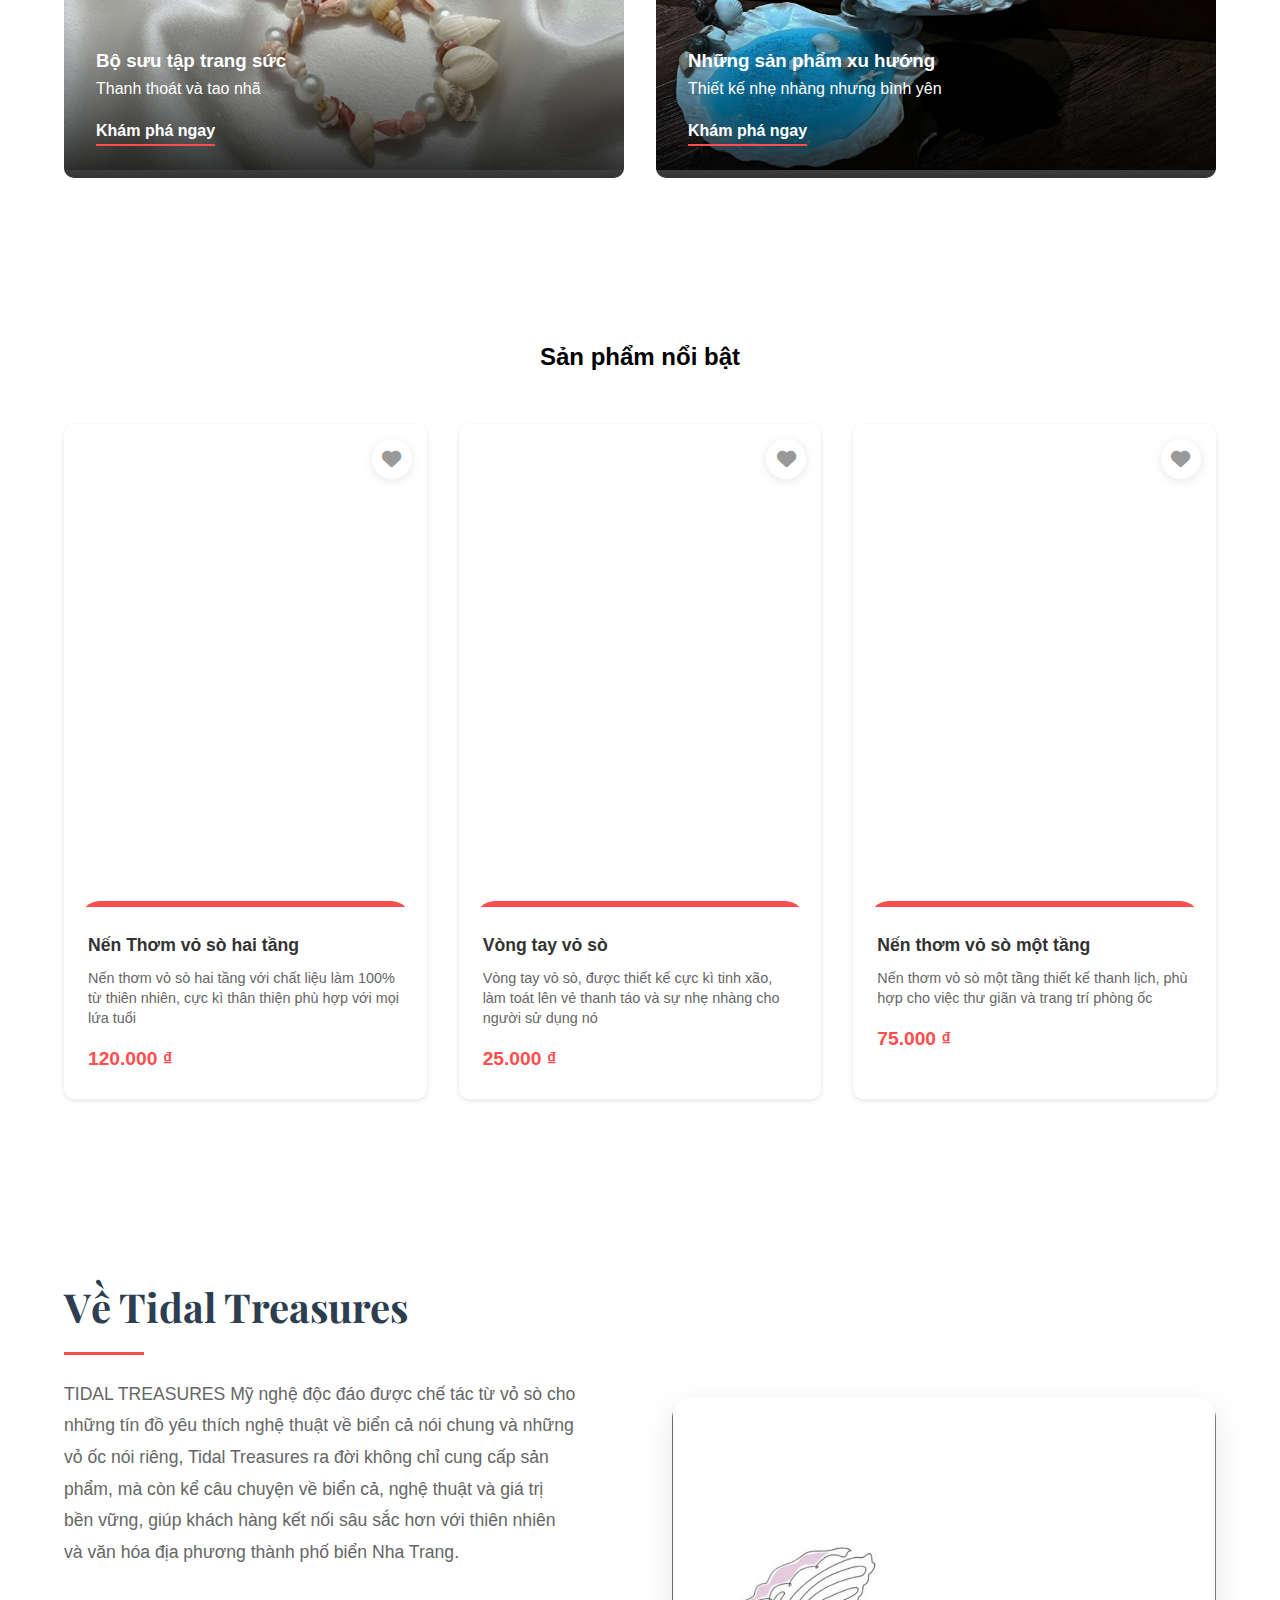
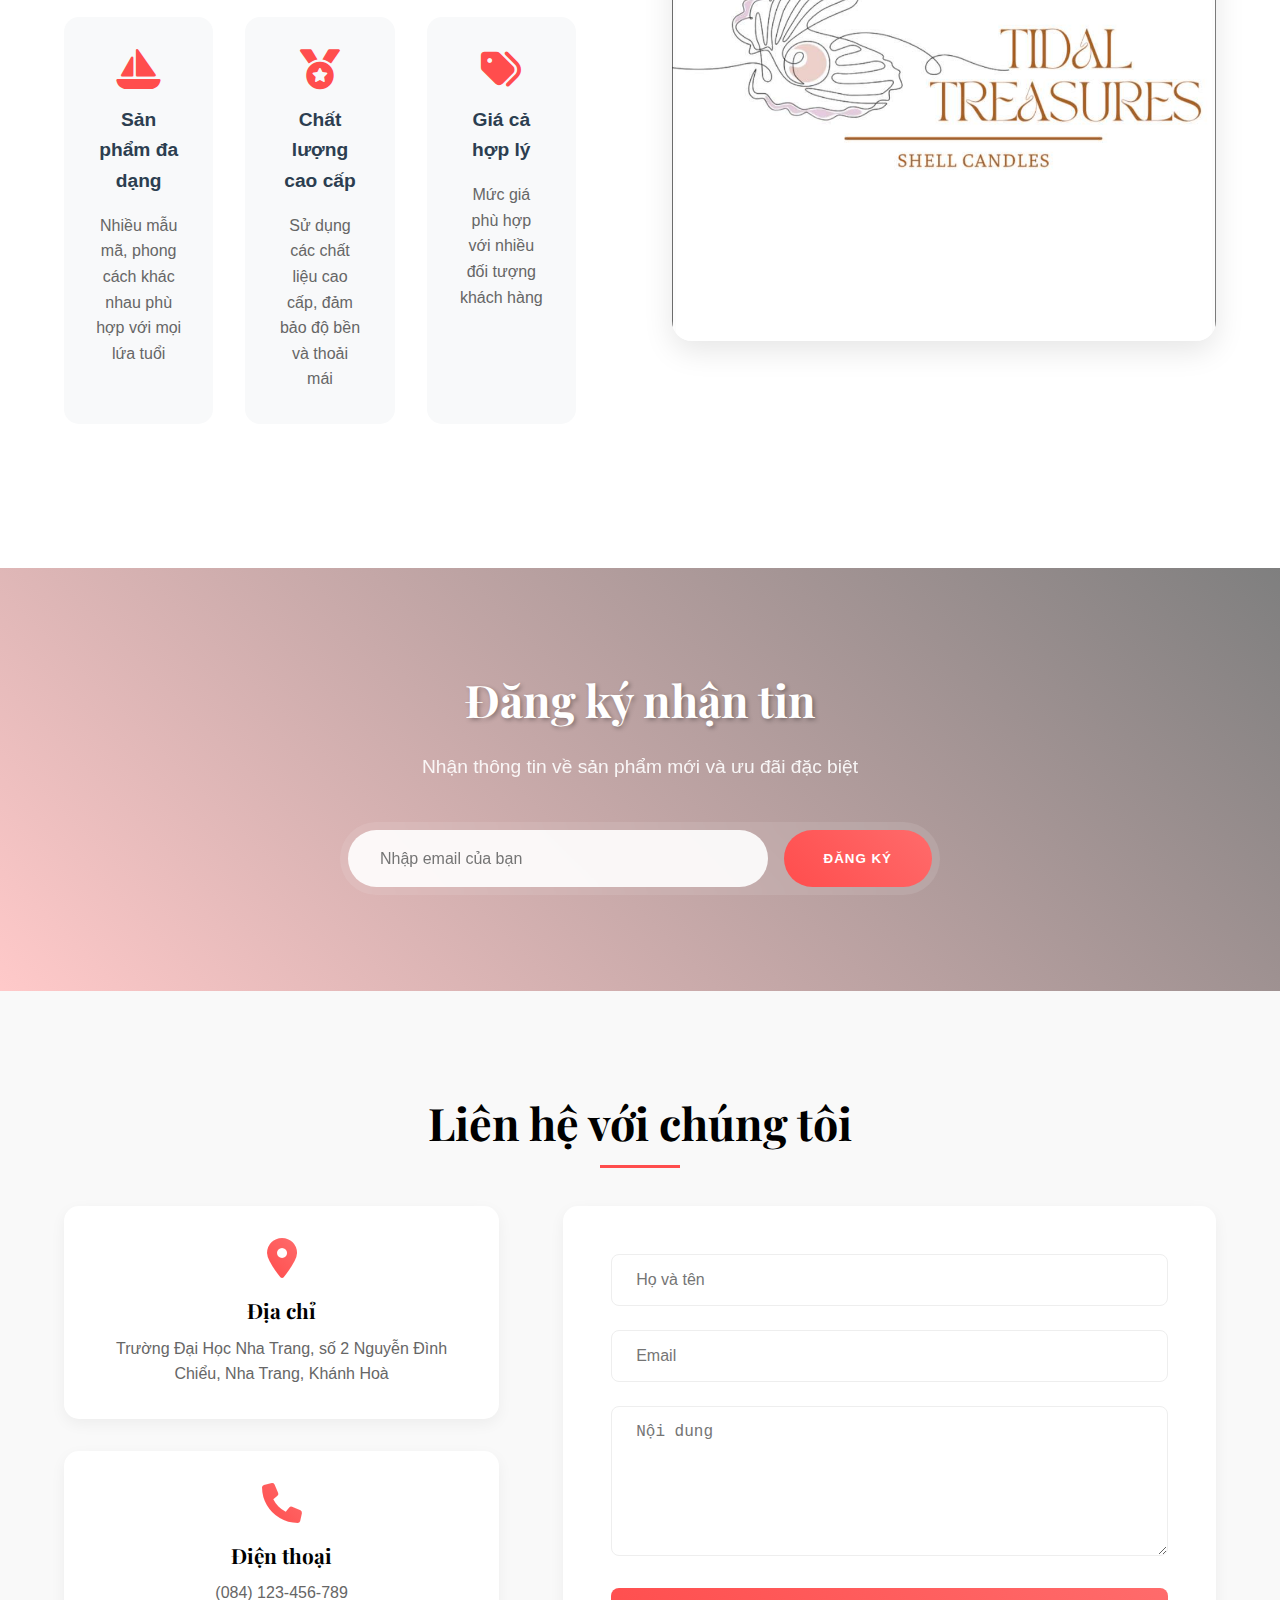
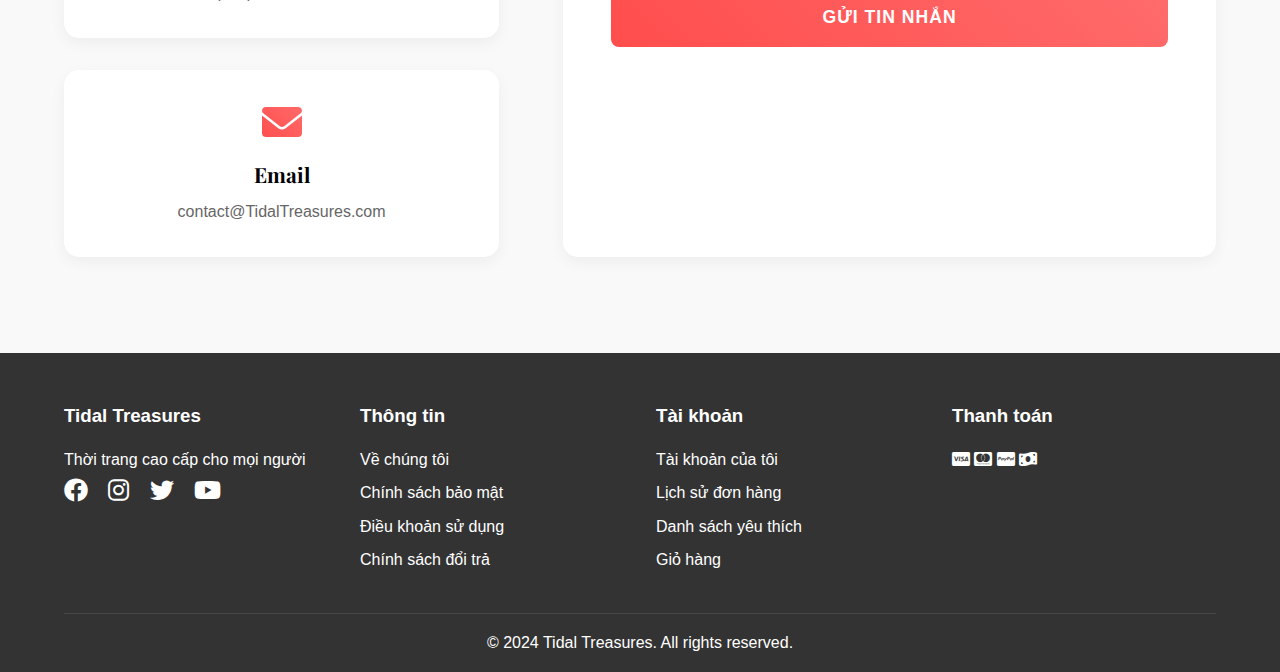
<file: product-detail.html>
<!DOCTYPE html>
<html lang="vi">
<head>
    <meta charset="UTF-8">
    <meta name="viewport" content="width=device-width, initial-scale=1.0">
    <title>TIDAL TREASURES</title>
    <link href="https://fonts.googleapis.com/css2?family=Playfair+Display:wght@400;500;600;700&display=swap" rel="stylesheet">
    <link rel="stylesheet" href="css/style.css">
    <link rel="stylesheet" href="css/product-detail.css">
    <link rel="stylesheet" href="https://cdnjs.cloudflare.com/ajax/libs/font-awesome/6.0.0/css/all.min.css">
</head>
<body>
    <!-- Header -->
    <header>
        <nav class="navbar">
            <div class="logo">
                <h1><a href="index.html">TIDAL TREASURES</a></h1>
            </div>
            <ul class="nav-links">
                <li><a href="index.html#home">Trang chủ</a></li>
                <li><a href="index.html#trending">Xu hướng</a></li>
                <li><a href="index.html#products">Sản phẩm</a></li>
                <li><a href="index.html#about">Về chúng tôi</a></li>
                <li><a href="index.html#contact">Liên hệ</a></li>
            </ul>
            <div class="nav-icons">
                <div class="search-icon">
                    <i class="fas fa-search"></i>
                </div>
                <div class="cart-icon">
                    <i class="fas fa-shopping-cart"></i>
                    <span class="cart-count">0</span>
                </div>
                <div class="user-icon">
                    <i class="fas fa-user"></i>
                </div>
            </div>
        </nav>
    </header>

    <!-- Product Detail Section -->
    <div class="product-detail-container">
        <div class="product-breadcrumb">
            <a href="index.html">Trang chủ</a> / 
            <a href="index.html#products">Sản phẩm</a> / 
            <span class="product-name">Tên sản phẩm</span>
        </div>

        <div class="product-detail">
            <div class="product-gallery">
                <div class="main-image">
                    <img src="" alt="" id="main-product-image">
                </div>
                <div class="thumbnail-images">
                    <!-- Thumbnails will be added here -->
                </div>
            </div>

            <div class="product-info">
                <h1 class="product-title"></h1>
                <div class="product-meta">
                    <span class="product-sku">Mã SP: <span class="sku-value"></span></span>
                    <span class="product-category">Danh mục: <span class="category-value"></span></span>
                </div>
                <div class="product-price"></div>
                <div class="product-description"></div>

                <div class="product-options">
                    <!-- <div class="size-selection">
                        <h3>Kích thước</h3>
                        <div class="size-options">
                            <button class="size-option" data-size="S">S</button>
                            <button class="size-option" data-size="M">M</button>
                            <button class="size-option" data-size="L">L</button>
                            <button class="size-option" data-size="XL">XL</button>
                        </div>
                    </div> -->

                    <div class="quantity-selection">
                        <h3>Số lượng</h3>
                        <div class="quantity-input">
                            <button class="quantity-btn minus">-</button>
                            <input type="number" value="1" min="1" max="99">
                            <button class="quantity-btn plus">+</button>
                        </div>
                    </div>
                </div>

                <div class="product-actions">
                    <button class="add-to-cart-btn">
                        <i class="fas fa-shopping-cart"></i>
                        Thêm vào giỏ hàng
                    </button>
                    <button class="buy-now-btn">Mua ngay</button>
                </div>

                <div class="product-features">
                    <div class="feature">
                        <i class="fas fa-truck"></i>
                        <span>Miễn phí vận chuyển cho đơn hàng từ 500K</span>
                    </div>
                    <div class="feature">
                        <i class="fas fa-undo"></i>
                        <span>Đổi trả miễn phí trong 30 ngày</span>
                    </div>
                    <div class="feature">
                        <i class="fas fa-shield-alt"></i>
                        <span>Bảo hành chính hãng 12 tháng</span>
                    </div>
                </div>
            </div>
        </div>

        <!-- Product Details Tabs -->
        <!-- <div class="product-tabs">
            <div class="tab-buttons">
                <button class="tab-btn active" data-tab="description">Mô tả</button>
                <button class="tab-btn" data-tab="specifications">Thông số</button>
                <button class="tab-btn" data-tab="size-guide">Hướng dẫn chọn size</button>
            </div>
            <div class="tab-content">
                <div id="description" class="tab-pane active">
                    <div class="product-description-content">
                        <h3>Mô tả chi tiết</h3>
                        <div class="description-text">
                            <p>Áo sơ mi trắng nam được thiết kế với form regular fit thanh lịch, phù hợp với nhiều vóc dáng. Chất liệu cotton cao cấp mang lại cảm giác thoải mái, thấm hút mồ hôi tốt khi mặc.</p>
                            
                            <h4>Đặc điểm nổi bật</h4>
                            <ul>
                                <li>Chất liệu cotton cao cấp, thoáng mát</li>
                                <li>Form regular fit thanh lịch</li>
                                <li>Đường may tỉ mỉ, chắc chắn</li>
                                <li>Dễ dàng phối đồ</li>
                            </ul>

                            <h4>Hướng dẫn bảo quản</h4>
                            <ul>
                                <li>Giặt máy ở nhiệt độ thường</li>
                                <li>Không sử dụng chất tẩy</li>
                                <li>Ủi ở nhiệt độ thấp</li>
                                <li>Phơi trong bóng râm</li>
                            </ul>
                        </div>
                    </div>
                </div>
                <div id="specifications" class="tab-pane">
                    <div class="specifications-content">
                        <h3>Thông số sản phẩm</h3>
                        <table class="specs-table">
                            <tbody>
                                <tr>
                                    <td>Chất liệu</td>
                                    <td>100% cotton</td>
                                </tr>
                                <tr>
                                    <td>Xuất xứ</td>
                                    <td>Việt Nam</td>
                                </tr>
                                <tr>
                                    <td>Kiểu dáng</td>
                                    <td>Regular fit</td>
                                </tr>
                                <tr>
                                    <td>Cổ áo</td>
                                    <td>Cổ đức</td>
                                </tr>
                                <tr>
                                    <td>Tay áo</td>
                                    <td>Dài</td>
                                </tr>
                                <tr>
                                    <td>Họa tiết</td>
                                    <td>Trơn</td>
                                </tr>
                                <tr>
                                    <td>Phù hợp</td>
                                    <td>Công sở, Dự tiệc, Đi chơi</td>
                                </tr>
                            </tbody>
                        </table>
                    </div>
                </div>
                <div id="size-guide" class="tab-pane">
                    <div class="size-guide-content">
                        <h3>Hướng dẫn chọn size</h3>
                        
                        <div class="measurement-guide">
                            <h4>Cách đo</h4>
                            <div class="measurement-steps">
                                <div class="step">
                                    <i class="fas fa-ruler"></i>
                                    <p><strong>Vai:</strong> Đo ngang từ đầu vai trái đến đầu vai phải</p>
                                </div>
                                <div class="step">
                                    <i class="fas fa-ruler"></i>
                                    <p><strong>Ngực:</strong> Đo vòng ngực tại vị trí rộng nhất</p>
                                </div>
                                <div class="step">
                                    <i class="fas fa-ruler"></i>
                                    <p><strong>Eo:</strong> Đo vòng eo tại vị trí nhỏ nhất</p>
                                </div>
                                <div class="step">
                                    <i class="fas fa-ruler"></i>
                                    <p><strong>Dài:</strong> Đo từ đỉnh vai đến gấu áo</p>
                                </div>
                            </div>
                        </div>

                        <div class="size-table">
                            <h4>Bảng size chi tiết (cm)</h4>
                            <table>
                                <thead>
                                    <tr>
                                        <th>Size</th>
                                        <th>Vai</th>
                                        <th>Ngực</th>
                                        <th>Eo</th>
                                        <th>Dài</th>
                                    </tr>
                                </thead>
                                <tbody>
                                    <tr>
                                        <td>S</td>
                                        <td>42</td>
                                        <td>96</td>
                                        <td>88</td>
                                        <td>68</td>
                                    </tr>
                                    <tr>
                                        <td>M</td>
                                        <td>44</td>
                                        <td>100</td>
                                        <td>92</td>
                                        <td>70</td>
                                    </tr>
                                    <tr>
                                        <td>L</td>
                                        <td>46</td>
                                        <td>104</td>
                                        <td>96</td>
                                        <td>72</td>
                                    </tr>
                                    <tr>
                                        <td>XL</td>
                                        <td>48</td>
                                        <td>108</td>
                                        <td>100</td>
                                        <td>74</td>
                                    </tr>
                                </tbody>
                            </table>
                        </div>

                        <div class="size-notes">
                            <h4>Lưu ý khi chọn size</h4>
                            <ul>
                                <li>Số đo trong bảng là số đo cơ thể, không phải số đo quần áo</li>
                                <li>Nếu số đo của bạn nằm giữa hai size, hãy chọn size lớn hơn</li>
                                <li>Các số đo có thể chênh lệch 1-2cm do phương pháp đo</li>
                                <li>Liên hệ với chúng tôi nếu bạn cần tư vấn thêm về size</li>
                            </ul>
                        </div>
                    </div>
                </div>
            </div>
        </div> -->

        <!-- Related Products -->
        <div class="related-products">
            <h2>Sản phẩm liên quan</h2>
            <div class="product-grid">
                <!-- Related products will be added here -->
            </div>
        </div>
    </div>

    <!-- Footer -->
    <footer>
        <!-- Footer content -->
    </footer>

    <script src="js/main.js"></script>
    <script src="js/product-detail.js"></script>
</body>
</html>
</file>
<file: css/account.css>
/* Thêm vào đầu file */
h1, h2, h3, h4 {
    font-family: 'Playfair Display', serif;
}

.logo a {
    text-decoration: none;
    color: #2c3e50;
}

/* Container styles */
.account-container {
    padding: 100px 5% 3rem;
    background-color: #f8f9fa;
    min-height: 100vh;
    display: grid;
    grid-template-columns: 300px 1fr;
    gap: 2.5rem;
    max-width: 1400px;
    margin: 0 auto;
}

/* Sidebar styles */
.account-sidebar {
    background: white;
    border-radius: 20px;
    box-shadow: 0 5px 20px rgba(0,0,0,0.05);
    padding: 2rem;
    max-height: calc(100vh - 120px);
    overflow-y: auto;
    position: sticky;
    top: 100px;
}

.account-sidebar::-webkit-scrollbar {
    width: 6px;
}

.account-sidebar::-webkit-scrollbar-track {
    background: #f1f1f1;
    border-radius: 3px;
}

.account-sidebar::-webkit-scrollbar-thumb {
    background: #ddd;
    border-radius: 3px;
}

.account-sidebar::-webkit-scrollbar-thumb:hover {
    background: #ccc;
}

.account-sidebar {
    scrollbar-width: thin;
    scrollbar-color: #ddd #f1f1f1;
}

.user-info {
    text-align: center;
    padding: 1.5rem;
    border-bottom: 2px solid #f8f9fa;
    margin-bottom: 1.5rem;
}

.user-avatar {
    width: 120px;
    height: 120px;
    border-radius: 50%;
    margin-bottom: 1.2rem;
    border: 4px solid #f8f9fa;
    padding: 4px;
    transition: all 0.3s ease;
}

.user-avatar:hover {
    transform: scale(1.05);
    border-color: #ff4d4d;
}

.user-info h3 {
    font-family: 'Playfair Display', serif;
    font-size: 1.5rem;
    color: #2c3e50;
    margin-bottom: 0.5rem;
}

.account-menu {
    list-style: none;
    margin: 0;
    padding: 0;
}

.account-menu li {
    margin-bottom: 0.5rem;
}

.account-menu li a {
    display: flex;
    align-items: center;
    gap: 1rem;
    padding: 1rem 1.2rem;
    color: #666;
    text-decoration: none;
    border-radius: 12px;
    transition: all 0.3s ease;
    font-weight: 500;
}

.account-menu li a i {
    font-size: 1.2rem;
    width: 24px;
    text-align: center;
    color: #999;
    transition: all 0.3s ease;
}

.account-menu li.active a,
.account-menu li a:hover {
    background: #ff4d4d;
    color: white;
    transform: translateX(5px);
}

.account-menu li.active a i,
.account-menu li a:hover i {
    color: white;
}

/* Content styles */
.account-content {
    background: white;
    border-radius: 20px;
    box-shadow: 0 5px 20px rgba(0,0,0,0.05);
    padding: 2.5rem;
}

.account-section {
    display: none;
}

.account-section.active {
    display: block;
    animation: fadeIn 0.3s ease-out;
}

.account-section h2 {
    font-family: 'Playfair Display', serif;
    font-size: 2rem;
    color: #2c3e50;
    margin-bottom: 2rem;
    padding-bottom: 1rem;
    border-bottom: 2px solid #f8f9fa;
    display: flex;
    align-items: center;
    gap: 1rem;
}

.account-section h2::before {
    content: '';
    width: 4px;
    height: 32px;
    background: #ff4d4d;
    border-radius: 2px;
}

/* Form styles */
.account-form {
    max-width: 600px;
    margin-top: 2rem;
}

.form-group {
    margin-bottom: 1.5rem;
}

.form-group label {
    display: block;
    margin-bottom: 0.8rem;
    color: #34495e;
    font-weight: 500;
    font-size: 0.95rem;
}

.form-group input {
    width: 100%;
    padding: 1rem 1.2rem;
    border: 1.5px solid #e0e0e0;
    border-radius: 12px;
    font-size: 1rem;
    transition: all 0.3s ease;
    background: #f8f9fa;
}

.form-group input:focus {
    outline: none;
    border-color: #ff4d4d;
    background: #fff;
    box-shadow: 0 0 0 4px rgba(255,77,77,0.1);
}

.form-group input:disabled {
    background: #f8f9fa;
    cursor: not-allowed;
    color: #666;
}

/* Orders section styles */
.orders-list {
    display: grid;
    gap: 1.5rem;
}

.order-item {
    background: #fff;
    border-radius: 15px;
    border: 1px solid #eef2f7;
    overflow: hidden;
    transition: all 0.3s ease;
}

.order-item:hover {
    transform: translateY(-3px);
    box-shadow: 0 5px 15px rgba(0,0,0,0.08);
}

.order-header {
    display: flex;
    justify-content: space-between;
    align-items: center;
    padding: 1.2rem 1.5rem;
    background: #f8f9fa;
    border-bottom: 1px solid #eef2f7;
}

.order-id {
    font-weight: 600;
    color: #2c3e50;
}

.order-date {
    color: #666;
}

.order-status {
    padding: 0.5rem 1rem;
    border-radius: 20px;
    font-size: 0.9rem;
    font-weight: 500;
}

.status-pending {
    background: #fff3cd;
    color: #856404;
}

.status-processing {
    background: #cce5ff;
    color: #004085;
}

.status-shipping {
    background: #d4edda;
    color: #155724;
}

.status-completed {
    background: #d1e7dd;
    color: #0f5132;
}

.status-cancelled {
    background: #f8d7da;
    color: #721c24;
}

.order-products {
    padding: 1.5rem;
    display: grid;
    gap: 1rem;
}

.order-product {
    display: grid;
    grid-template-columns: auto 1fr auto;
    gap: 1.5rem;
    align-items: center;
    padding: 1rem;
    background: #f8f9fa;
    border-radius: 12px;
}

.order-product img {
    width: 80px;
    height: 80px;
    object-fit: cover;
    border-radius: 8px;
}

/* Button styles */
.cta-button {
    width: 100%;
    padding: 1.2rem;
    background: #ff4d4d;
    color: white;
    border: none;
    border-radius: 12px;
    font-size: 1.1rem;
    font-weight: 600;
    cursor: pointer;
    transition: all 0.3s ease;
    text-transform: uppercase;
    letter-spacing: 1px;
    margin-top: 2rem;
}

.cta-button:hover {
    background: #ff3333;
    transform: translateY(-2px);
    box-shadow: 0 5px 15px rgba(255,77,77,0.2);
}

/* Animation */
@keyframes fadeIn {
    from {
        opacity: 0;
        transform: translateY(10px);
    }
    to {
        opacity: 1;
        transform: translateY(0);
    }
}

/* Responsive styles */
@media (max-width: 1200px) {
    .account-container {
        grid-template-columns: 250px 1fr;
    }
}

@media (max-width: 992px) {
    .account-container {
        grid-template-columns: 1fr;
    }

    .account-sidebar {
        position: static;
        margin-bottom: 2rem;
    }

    .user-info {
        padding: 1rem;
    }

    .user-avatar {
        width: 100px;
        height: 100px;
    }
}

@media (max-width: 768px) {
    .account-container {
        padding: 80px 1rem 2rem;
    }

    .account-content {
        padding: 1.5rem;
    }

    .order-header {
        flex-direction: column;
        gap: 0.5rem;
        text-align: center;
    }

    .order-product {
        grid-template-columns: 1fr;
        text-align: center;
    }

    .order-product img {
        margin: 0 auto;
    }
}

/* Wishlist styles */
.wishlist-grid {
    display: grid;
    grid-template-columns: repeat(auto-fit, minmax(300px, 1fr));
    gap: 2rem;
    padding: 1rem 0;
}

.wishlist-item {
    position: relative;
    background: white;
    border-radius: 15px;
    overflow: hidden;
    box-shadow: 0 5px 15px rgba(0,0,0,0.05);
    transition: all 0.3s ease;
}

.wishlist-item:only-child {
    grid-column: 1 / -1;
    max-width: 600px;
    margin: 0 auto;
}

.wishlist-item:hover {
    transform: translateY(-5px);
    box-shadow: 0 8px 25px rgba(0,0,0,0.1);
}

.wishlist-item img {
    width: 100%;
    height: 200px;
    object-fit: cover;
}

.wishlist-item-info {
    padding: 1.5rem;
}

.wishlist-item-info h4 {
    font-size: 1.1rem;
    margin-bottom: 0.5rem;
    color: #2c3e50;
}

.wishlist-item-info .price {
    color: #ff4d4d;
    font-weight: 600;
    font-size: 1.2rem;
    margin-bottom: 1rem;
}

.view-product {
    width: 100%;
    padding: 0.8rem;
    background: #ff4d4d;
    color: white;
    border: none;
    border-radius: 8px;
    cursor: pointer;
    transition: all 0.3s ease;
}

.view-product:hover {
    background: #ff3333;
}

.remove-wishlist {
    position: absolute;
    top: 10px;
    right: 10px;
    width: 30px;
    height: 30px;
    border-radius: 50%;
    background: white;
    border: none;
    box-shadow: 0 2px 10px rgba(0,0,0,0.1);
    cursor: pointer;
    display: flex;
    align-items: center;
    justify-content: center;
    transition: all 0.3s ease;
}

.remove-wishlist:hover {
    background: #ff4d4d;
    color: white;
}

/* Responsive styles cho wishlist */
@media (max-width: 768px) {
    .wishlist-grid {
        grid-template-columns: 1fr;
    }

    .wishlist-item {
        max-width: 100%;
    }
}
</file>
<file: css/auth.css>
/* Thêm vào đầu file */
h1, h2, h3, h4 {
    font-family: 'Playfair Display', serif;
}

.auth-container {
    min-height: 100vh;
    display: flex;
    align-items: center;
    justify-content: center;
    padding: 2rem;
    background: #f5f5f5;
}

.auth-box {
    width: 100%;
    max-width: 400px;
    background: white;
    border-radius: 10px;
    box-shadow: 0 2px 10px rgba(0,0,0,0.1);
    padding: 2rem;
}

.auth-box h3 {
    font-family: 'Playfair Display', serif;
    font-size: 1.8rem;
    margin-bottom: 1.5rem;
    color: #333;
}

.auth-tabs {
    display: flex;
    margin-bottom: 2rem;
    border-bottom: 1px solid #eee;
}

.auth-tab {
    flex: 1;
    padding: 1rem;
    border: none;
    background: none;
    font-size: 1rem;
    font-weight: bold;
    color: #666;
    cursor: pointer;
    transition: all 0.3s;
}

.auth-tab.active {
    color: #ff4d4d;
    border-bottom: 2px solid #ff4d4d;
}

.auth-form {
    display: none;
}

.auth-form.active {
    display: block;
}

.form-group {
    margin-bottom: 1.5rem;
}

.form-group label {
    display: block;
    margin-bottom: 0.5rem;
    font-weight: bold;
    color: #333;
}

.form-group input {
    width: 100%;
    padding: 0.8rem;
    border: 1px solid #ddd;
    border-radius: 5px;
    font-size: 1rem;
}

.checkbox-label {
    display: flex;
    align-items: center;
    gap: 0.5rem;
    font-weight: normal;
}

.checkbox-label input {
    width: auto;
}

.forgot-password {
    float: right;
    color: #ff4d4d;
    text-decoration: none;
    font-size: 0.9rem;
}

.auth-button {
    width: 100%;
    padding: 1rem;
    background: #ff4d4d;
    color: white;
    border: none;
    border-radius: 5px;
    font-size: 1rem;
    font-weight: bold;
    cursor: pointer;
    transition: background 0.3s;
}

.auth-button:hover {
    background: #ff3333;
}

@media (max-width: 480px) {
    .auth-box {
        padding: 1rem;
    }
}
</file>
<file: css/checkout.css>
/* Thêm vào đầu file */
h1, h2, h3, h4 {
    font-family: 'Playfair Display', serif;
}

/* Container styles */
.checkout-container {
    padding: 100px 5% 3rem;
    background-color: #f8f9fa;
    min-height: 100vh;
}

.checkout-content {
    max-width: 1200px;
    margin: 0 auto;
    display: grid;
    grid-template-columns: 1.5fr 1fr;
    gap: 2.5rem;
}

/* Form section styles */
.checkout-form {
    background: white;
    border-radius: 20px;
    box-shadow: 0 5px 20px rgba(0,0,0,0.05);
    padding: 2.5rem;
}

.checkout-form h2 {
    font-family: 'Playfair Display', serif;
    font-size: 2rem;
    color: #2c3e50;
    margin-bottom: 2rem;
    padding-bottom: 1rem;
    border-bottom: 2px solid #f8f9fa;
    letter-spacing: 0.5px;
}

.form-section {
    margin-bottom: 2.5rem;
    background: #fff;
    padding: 1.5rem;
    border-radius: 15px;
    border: 1px solid #eef2f7;
}

.form-section h3 {
    font-family: 'Playfair Display', serif;
    font-size: 1.4rem;
    color: #2c3e50;
    margin-bottom: 1.5rem;
    display: flex;
    align-items: center;
    gap: 0.8rem;
}

.form-section h3::before {
    content: '';
    width: 4px;
    height: 24px;
    background: #ff4d4d;
    border-radius: 2px;
}

.form-group {
    margin-bottom: 1.5rem;
}

.form-group label {
    display: block;
    margin-bottom: 0.8rem;
    color: #34495e;
    font-weight: 500;
    font-size: 0.95rem;
}

.form-group input,
.form-group textarea {
    width: 100%;
    padding: 1rem 1.2rem;
    border: 1.5px solid #e0e0e0;
    border-radius: 12px;
    font-size: 1rem;
    transition: all 0.3s ease;
    background: #f8f9fa;
}

.form-group textarea {
    height: 120px;
    resize: vertical;
}

.form-group input:focus,
.form-group textarea:focus {
    outline: none;
    border-color: #ff4d4d;
    background: #fff;
    box-shadow: 0 0 0 4px rgba(255,77,77,0.1);
}

/* Payment methods styles */
.payment-methods {
    display: grid;
    gap: 1rem;
}

.payment-method {
    display: flex;
    align-items: center;
    gap: 1rem;
    padding: 1.5rem;
    border: 1.5px solid #e0e0e0;
    border-radius: 12px;
    cursor: pointer;
    transition: all 0.3s ease;
    background: #f8f9fa;
}

.payment-method:hover {
    border-color: #ff4d4d;
    background-color: #fff;
    transform: translateY(-2px);
}

.payment-method input[type="radio"] {
    width: 20px;
    height: 20px;
    accent-color: #ff4d4d;
}

.payment-method span {
    font-weight: 500;
    color: #2c3e50;
    font-size: 1.1rem;
}

/* Order summary styles */
.order-summary {
    background: white;
    border-radius: 20px;
    box-shadow: 0 5px 20px rgba(0,0,0,0.05);
    padding: 2.5rem;
    height: auto;
    max-height: calc(100vh - 120px);
    overflow-y: auto;
    position: sticky;
    top: 100px;
}

.order-summary h3 {
    font-family: 'Playfair Display', serif;
    font-size: 1.8rem;
    color: #2c3e50;
    margin-bottom: 2rem;
    padding-bottom: 1rem;
    border-bottom: 2px solid #f8f9fa;
}

/* Tùy chỉnh thanh cuộn cho order summary */
.order-summary::-webkit-scrollbar {
    width: 6px;
}

.order-summary::-webkit-scrollbar-track {
    background: #f1f1f1;
    border-radius: 3px;
}

.order-summary::-webkit-scrollbar-thumb {
    background: #ff4d4d;
    border-radius: 3px;
}

/* Firefox scrollbar */
.order-summary {
    scrollbar-width: thin;
    scrollbar-color: #ff4d4d #f1f1f1;
}

/* Cart items styles */
.cart-items {
    margin-bottom: 2rem;
}

.cart-items::-webkit-scrollbar {
    width: 6px;
}

.cart-items::-webkit-scrollbar-track {
    background: #f1f1f1;
    border-radius: 3px;
}

.cart-items::-webkit-scrollbar-thumb {
    background: #ff4d4d;
    border-radius: 3px;
}

.cart-item {
    display: grid;
    grid-template-columns: auto 1fr auto;
    gap: 1.5rem;
    padding: 1.5rem;
    border-bottom: 1px solid #eef2f7;
    transition: all 0.3s ease;
}

.cart-item:hover {
    background: #f8f9fa;
    border-radius: 12px;
}

.item-image {
    width: 100px;
    height: 100px;
    border-radius: 12px;
    overflow: hidden;
    border: 1px solid #eef2f7;
}

.item-image img {
    width: 100%;
    height: 100%;
    object-fit: cover;
    transition: transform 0.3s ease;
}

.cart-item:hover .item-image img {
    transform: scale(1.05);
}

.item-details {
    display: flex;
    flex-direction: column;
    justify-content: center;
}

.item-details h4 {
    font-size: 1.1rem;
    color: #2c3e50;
    margin-bottom: 0.8rem;
    font-weight: 600;
}

.item-meta {
    display: flex;
    flex-direction: column;
    gap: 0.5rem;
}

.item-size {
    color: #666;
    background: #f8f9fa;
    padding: 0.4rem 0.8rem;
    border-radius: 6px;
    display: inline-block;
    font-size: 0.9rem;
    border: 1px solid #eef2f7;
}

.item-price {
    color: #ff4d4d;
    font-weight: 600;
    font-size: 1.1rem;
}

.item-quantity {
    color: #666;
    font-size: 0.95rem;
}

.item-total {
    font-weight: 600;
    color: #ff4d4d;
    font-size: 1.2rem;
    display: flex;
    align-items: center;
}

/* Order total styles */
.order-total {
    margin-top: 2rem;
    padding: 1.5rem;
    background: #f8f9fa;
    border-radius: 12px;
}

.order-total > div {
    display: flex;
    justify-content: space-between;
    margin-bottom: 1rem;
    color: #666;
    font-size: 1.05rem;
}

.order-total .total {
    font-size: 1.3rem;
    color: #2c3e50;
    font-weight: 600;
    margin-top: 1rem;
    padding-top: 1rem;
    border-top: 2px solid #eef2f7;
}

.order-total .total .amount {
    color: #ff4d4d;
    font-size: 1.5rem;
}

/* Submit button styles */
.cta-button {
    width: 100%;
    padding: 1.3rem;
    background: #ff4d4d;
    color: white;
    border: none;
    border-radius: 12px;
    font-size: 1.2rem;
    font-weight: 600;
    cursor: pointer;
    transition: all 0.3s ease;
    text-transform: uppercase;
    letter-spacing: 1px;
    margin-top: 2rem;
}

.cta-button:hover {
    background: #ff3333;
    transform: translateY(-2px);
    box-shadow: 0 5px 20px rgba(255,77,77,0.3);
}

/* Bank info styles */
.bank-info {
    margin-top: 1.5rem;
    padding: 1.5rem;
    background: #f8f9fa;
    border-radius: 12px;
    border: 1px solid #eef2f7;
}

.bank-info h4 {
    font-family: 'Playfair Display', serif;
    color: #2c3e50;
    margin-bottom: 1rem;
    font-size: 1.2rem;
}

.bank-info p {
    margin-bottom: 0.8rem;
    color: #666;
    display: flex;
    align-items: center;
    gap: 0.5rem;
}

.bank-info p strong {
    color: #2c3e50;
    min-width: 120px;
}

/* Responsive styles */
@media (max-width: 992px) {
    .checkout-content {
        grid-template-columns: 1fr;
    }

    .order-summary {
        position: static;
        max-height: none;
        overflow: visible;
        margin-top: 2rem;
    }
}

@media (max-width: 768px) {
    .checkout-container {
        padding: 80px 1rem 2rem;
    }

    .checkout-form,
    .order-summary {
        padding: 1.5rem;
    }

    .cart-item {
        grid-template-columns: 1fr;
        text-align: center;
    }

    .item-image {
        margin: 0 auto;
    }

    .item-total {
        justify-content: center;
    }
}
</file>
<file: css/product-detail.css>
.product-detail-container {
    padding: 80px 5% 2rem;
    max-width: 1400px;
    margin: 0 auto;
}

/* Breadcrumb */
.product-breadcrumb {
    margin-bottom: 2rem;
    color: #666;
}

.product-breadcrumb a {
    color: #666;
    text-decoration: none;
    transition: color 0.3s;
}

.product-breadcrumb a:hover {
    color: #ff4d4d;
}

/* Product Detail */
.product-detail {
    display: grid;
    grid-template-columns: 1fr 1fr;
    gap: 4rem;
    margin-bottom: 4rem;
}

/* Product Gallery */
.product-gallery {
    position: sticky;
    top: 100px;
}

.main-image {
    width: 100%;
    aspect-ratio: 3/4;
    border-radius: 15px;
    overflow: hidden;
    margin-bottom: 1.5rem;
    box-shadow: 0 5px 15px rgba(0,0,0,0.1);
}

.main-image img {
    width: 100%;
    height: 100%;
    object-fit: cover;
    transition: transform 0.5s ease;
}

.main-image:hover img {
    transform: scale(1.05);
}

.thumbnail-images {
    display: grid;
    grid-template-columns: repeat(4, 1fr);
    gap: 1rem;
}

.thumbnail {
    aspect-ratio: 1;
    border-radius: 8px;
    overflow: hidden;
    cursor: pointer;
    opacity: 0.7;
    transition: all 0.3s ease;
    border: 2px solid transparent;
}

.thumbnail.active {
    opacity: 1;
    border-color: #ff4d4d;
}

.thumbnail img {
    width: 100%;
    height: 100%;
    object-fit: cover;
}

/* Product Info */
.product-info {
    padding-top: 2rem;
}

.product-title {
    font-family: 'Playfair Display', serif;
    font-size: 2.5rem;
    margin-bottom: 1rem;
    color: #333;
}

.product-meta {
    display: flex;
    gap: 2rem;
    color: #666;
    margin-bottom: 1.5rem;
}

.product-price {
    font-size: 2rem;
    color: #ff4d4d;
    font-weight: bold;
    margin-bottom: 1.5rem;
}

.product-description {
    color: #666;
    line-height: 1.8;
    margin-bottom: 2rem;
    font-size: 1.1rem;
}

/* Product Options */
.product-options {
    margin-bottom: 2rem;
}

.size-selection, .quantity-selection {
    margin-bottom: 1.5rem;
}

.size-selection h3, .quantity-selection h3 {
    font-size: 1.1rem;
    margin-bottom: 1rem;
    color: #333;
}

.size-options {
    display: flex;
    gap: 1rem;
}

.size-option {
    width: 50px;
    height: 50px;
    border: 2px solid #ddd;
    border-radius: 8px;
    display: flex;
    align-items: center;
    justify-content: center;
    cursor: pointer;
    background: none;
    transition: all 0.3s ease;
    font-weight: 500;
}

.size-option:hover {
    border-color: #ff4d4d;
    color: #ff4d4d;
}

.size-option.active {
    background: #ff4d4d;
    color: white;
    border-color: #ff4d4d;
}

.quantity-input {
    display: flex;
    align-items: center;
    max-width: 150px;
}

.quantity-btn {
    width: 40px;
    height: 40px;
    border: 1px solid #ddd;
    background: none;
    cursor: pointer;
    font-size: 1.2rem;
    transition: all 0.3s ease;
    border-radius: 8px;
}

.quantity-btn:hover {
    background: #f5f5f5;
}

.quantity-input input {
    width: 60px;
    height: 40px;
    border: 1px solid #ddd;
    text-align: center;
    font-size: 1rem;
    margin: 0 0.5rem;
    border-radius: 8px;
}

/* Product Actions */
.product-actions {
    display: grid;
    grid-template-columns: 1fr 1fr;
    gap: 1rem;
    margin-bottom: 2rem;
}

.add-to-cart-btn, .buy-now-btn {
    padding: 1.2rem;
    border: none;
    border-radius: 8px;
    font-size: 1.1rem;
    font-weight: 600;
    cursor: pointer;
    transition: all 0.3s ease;
}

.add-to-cart-btn {
    background: white;
    border: 2px solid #ff4d4d;
    color: #ff4d4d;
    display: flex;
    align-items: center;
    justify-content: center;
    gap: 0.5rem;
}

.add-to-cart-btn:hover {
    background: #ff4d4d;
    color: white;
    transform: translateY(-2px);
}

.buy-now-btn {
    background: #ff4d4d;
    color: white;
}

.buy-now-btn:hover {
    background: #ff3333;
    transform: translateY(-2px);
    box-shadow: 0 5px 15px rgba(255,77,77,0.3);
}

/* Product Features */
.product-features {
    display: grid;
    grid-template-columns: repeat(3, 1fr);
    gap: 1.5rem;
    padding: 2rem;
    background: #f8f9fa;
    border-radius: 15px;
    margin-top: 2rem;
}

.feature {
    text-align: center;
}

.feature i {
    font-size: 2rem;
    color: #ff4d4d;
    margin-bottom: 1rem;
}

.feature span {
    color: #666;
    font-size: 0.9rem;
    line-height: 1.4;
}

/* Product Tabs */
.product-tabs {
    margin-top: 4rem;
}

.tab-buttons {
    display: flex;
    gap: 1rem;
    border-bottom: 1px solid #eee;
    margin-bottom: 2rem;
}

.tab-btn {
    padding: 1rem 2rem;
    background: none;
    border: none;
    font-size: 1.1rem;
    font-weight: 500;
    color: #666;
    cursor: pointer;
    transition: all 0.3s ease;
    position: relative;
}

.tab-btn::after {
    content: '';
    position: absolute;
    bottom: -1px;
    left: 0;
    width: 100%;
    height: 2px;
    background: #ff4d4d;
    transform: scaleX(0);
    transition: transform 0.3s ease;
}

.tab-btn.active {
    color: #ff4d4d;
}

.tab-btn.active::after {
    transform: scaleX(1);
}

.tab-content {
    padding: 2rem 0;
}

.tab-pane {
    display: none;
    animation: fadeIn 0.3s ease-out;
}

.tab-pane.active {
    display: block;
}

/* Related Products */
.related-products {
    margin-top: 4rem;
    padding-top: 4rem;
    border-top: 1px solid #eee;
}

.related-products h2 {
    text-align: center;
    font-family: 'Playfair Display', serif;
    font-size: 2rem;
    margin-bottom: 2rem;
}

/* Responsive Design */
@media (max-width: 992px) {
    .product-detail {
        grid-template-columns: 1fr;
        gap: 2rem;
    }

    .product-gallery {
        position: static;
    }
}

@media (max-width: 768px) {
    .product-features {
        grid-template-columns: 1fr;
    }

    .product-actions {
        grid-template-columns: 1fr;
    }

    .tab-buttons {
        flex-wrap: wrap;
    }

    .tab-btn {
        flex: 1;
        padding: 1rem;
        font-size: 1rem;
    }
}

/* Notification */
.notification {
    position: fixed;
    top: 20px;
    right: 20px;
    padding: 1rem 2rem;
    background: #4CAF50;
    color: white;
    border-radius: 8px;
    box-shadow: 0 4px 15px rgba(0,0,0,0.2);
    z-index: 1000;
    animation: slideIn 0.3s ease-out;
}

@keyframes slideIn {
    from {
        transform: translateX(100%);
        opacity: 0;
    }
    to {
        transform: translateX(0);
        opacity: 1;
    }
}

/* Description Tab */
.product-description-content h3,
.specifications-content h3,
.size-guide-content h3 {
    font-family: 'Playfair Display', serif;
    font-size: 1.8rem;
    color: #2c3e50;
    margin-bottom: 1.5rem;
}

.description-text {
    color: #666;
    line-height: 1.8;
}

.description-text h4 {
    color: #2c3e50;
    font-size: 1.2rem;
    margin: 1.5rem 0 1rem;
}

.description-text ul {
    list-style: none;
    padding-left: 0;
}

.description-text ul li {
    position: relative;
    padding-left: 1.5rem;
    margin-bottom: 0.8rem;
}

.description-text ul li::before {
    content: '•';
    color: #ff4d4d;
    position: absolute;
    left: 0;
    font-size: 1.2rem;
}

/* Specifications Tab */
.specs-table {
    width: 100%;
    border-collapse: collapse;
}

.specs-table tr {
    border-bottom: 1px solid #eef2f7;
}

.specs-table td {
    padding: 1rem;
    color: #666;
}

.specs-table td:first-child {
    font-weight: 500;
    color: #2c3e50;
    width: 200px;
    background: #f8f9fa;
}

/* Size Guide Tab */
.measurement-guide {
    margin-bottom: 2rem;
}

.measurement-guide h4 {
    color: #2c3e50;
    font-size: 1.2rem;
    margin-bottom: 1rem;
}

.measurement-steps {
    display: grid;
    grid-template-columns: repeat(auto-fit, minmax(200px, 1fr));
    gap: 1.5rem;
}

.step {
    display: flex;
    align-items: center;
    gap: 1rem;
    padding: 1rem;
    background: #f8f9fa;
    border-radius: 10px;
}

.step i {
    font-size: 1.5rem;
    color: #ff4d4d;
}

.step p {
    color: #666;
    margin: 0;
}

.size-table {
    margin: 2rem 0;
}

.size-table h4 {
    color: #2c3e50;
    font-size: 1.2rem;
    margin-bottom: 1rem;
}

.size-table table {
    width: 100%;
    border-collapse: collapse;
    background: white;
    box-shadow: 0 2px 10px rgba(0,0,0,0.05);
    border-radius: 10px;
    overflow: hidden;
}

.size-table th {
    background: #f8f9fa;
    color: #2c3e50;
    font-weight: 600;
    padding: 1rem;
    text-align: center;
}

.size-table td {
    padding: 1rem;
    text-align: center;
    color: #666;
    border-bottom: 1px solid #eef2f7;
}

.size-table tr:last-child td {
    border-bottom: none;
}

.size-notes {
    background: #f8f9fa;
    padding: 1.5rem;
    border-radius: 10px;
}

.size-notes h4 {
    color: #2c3e50;
    font-size: 1.2rem;
    margin-bottom: 1rem;
}

.size-notes ul {
    list-style: none;
    padding-left: 0;
}

.size-notes ul li {
    position: relative;
    padding-left: 1.5rem;
    margin-bottom: 0.8rem;
    color: #666;
}

.size-notes ul li::before {
    content: '\f00c';
    font-family: 'Font Awesome 5 Free';
    font-weight: 900;
    color: #ff4d4d;
    position: absolute;
    left: 0;
}

@keyframes fadeIn {
    from {
        opacity: 0;
        transform: translateY(10px);
    }
    to {
        opacity: 1;
        transform: translateY(0);
    }
}

/* Responsive styles */
@media (max-width: 768px) {
    .measurement-steps {
        grid-template-columns: 1fr;
    }

    .size-table {
        overflow-x: auto;
    }

    .specs-table td:first-child {
        width: 150px;
    }
}
</file>
<file: css/style.css>
/* Reset CSS */
* {
    margin: 0;
    padding: 0;
    box-sizing: border-box;
}

body {
    font-family: 'Arial', sans-serif;
    line-height: 1.6;
}

/* Navbar */
.navbar {
    display: flex;
    justify-content: space-between;
    align-items: center;
    padding: 1rem 5%;
    background-color: #fff;
    box-shadow: 0 2px 5px rgba(0,0,0,0.1);
    position: fixed;
    width: 100%;
    top: 0;
    z-index: 1000;
}

.logo a {
    text-decoration: none;
    color: #2c3e50;
}

.nav-links {
    display: flex;
    list-style: none;
}

.nav-links li {
    margin: 0 1.5rem;
}

.nav-links a {
    text-decoration: none;
    color: #333;
    font-weight: 500;
    transition: color 0.3s;
}

.nav-links a:hover {
    color: #ff4d4d;
}

.cart-icon {
    position: relative;
    cursor: pointer;
}

.cart-count {
    position: absolute;
    top: -8px;
    right: -8px;
    background-color: #ff4d4d;
    color: white;
    border-radius: 50%;
    padding: 0.2rem 0.5rem;
    font-size: 0.8rem;
}

/* Hero Section */
.hero {
    height: 100vh;
    background: linear-gradient(rgba(0,0,0,0.3), rgba(0,0,0,0.3)), url('../img/462584019_1101631708305662_2431928238794786538_n.jpg');
    background-size: cover;
    background-position: center;
    background-attachment: fixed;
    display: flex;
    align-items: center;
    justify-content: center;
    text-align: center;
    position: relative;
    overflow: hidden;
}

.hero::before {
    content: '';
    position: absolute;
    top: 0;
    left: 0;
    right: 0;
    bottom: 0;
    background: linear-gradient(45deg, rgba(0,0,0,0.5), rgba(0,0,0,0.2));
    z-index: 1;
}

.hero-content {
    position: relative;
    z-index: 2;
    max-width: 800px;
    padding: 0 2rem;
    animation: fadeInUp 1.2s ease;
}

.hero-content h1 {
    font-size: 4.5rem;
    font-weight: 700;
    margin-bottom: 1.5rem;
    text-shadow: 2px 2px 4px rgba(0,0,0,0.3);
    line-height: 1.2;
    letter-spacing: 2px;
    color: #ffffff;
    font-family: 'Playfair Display', serif;
}

.hero-content p {
    font-size: 1.5rem;
    margin-bottom: 2.5rem;
    text-shadow: 1px 1px 2px rgba(0,0,0,0.3);
    color: rgba(255, 255, 255, 0.9);
    font-weight: 300;
    line-height: 1.6;
}

.hero .cta-button {
    font-size: 1.2rem;
    padding: 1.2rem 3.5rem;
    border-radius: 50px;
    text-transform: uppercase;
    letter-spacing: 2px;
    font-weight: 600;
    background: linear-gradient(45deg, #ff4d4d, #ff6b6b);
    border: none;
    color: white;
    cursor: pointer;
    transition: all 0.4s ease;
    box-shadow: 0 4px 15px rgba(255, 77, 77, 0.3);
    position: relative;
    overflow: hidden;
    text-decoration: none;
}

.hero .cta-button::before {
    content: '';
    position: absolute;
    top: 0;
    left: 0;
    width: 100%;
    height: 100%;
    background: linear-gradient(45deg, rgba(255,255,255,0.2), transparent);
    transform: translateX(-100%) rotate(45deg);
    transition: transform 0.6s ease;
}

.hero .cta-button:hover {
    transform: translateY(-3px);
    box-shadow: 0 6px 25px rgba(255, 77, 77, 0.4);
    background: linear-gradient(45deg, #ff3333, #ff5252);
}

.hero .cta-button:hover::before {
    transform: translateX(100%) rotate(45deg);
}

/* Animation */
@keyframes fadeInUp {
    from {
        opacity: 0;
        transform: translateY(30px);
    }
    to {
        opacity: 1;
        transform: translateY(0);
    }
}

/* Responsive Hero */
@media (max-width: 1024px) {
    .hero-content h1 {
        font-size: 3.5rem;
    }
    
    .hero-content p {
        font-size: 1.3rem;
    }
}

@media (max-width: 768px) {
    .hero-content h1 {
        font-size: 2.8rem;
        letter-spacing: 1px;
    }
    
    .hero-content p {
        font-size: 1.1rem;
    }
    
    .hero .cta-button {
        font-size: 1.1rem;
        padding: 1rem 2.5rem;
    }
}

@media (max-width: 480px) {
    .hero-content h1 {
        font-size: 2.2rem;
    }
    
    .hero-content p {
        font-size: 1rem;
        margin-bottom: 2rem;
    }
    
    .hero .cta-button {
        font-size: 1rem;
        padding: 0.9rem 2rem;
    }
}

/* Products Section */
.products {
    padding: 5rem 5%;
}

.products h2 {
    text-align: center;
    margin-bottom: 3rem;
}

.product-grid {
    display: grid;
    grid-template-columns: repeat(auto-fit, minmax(250px, 1fr));
    gap: 2rem;
}

.product-card {
    background-color: white;
    border-radius: 10px;
    overflow: hidden;
    box-shadow: 0 2px 5px rgba(0,0,0,0.1);
    transition: transform 0.3s, box-shadow 0.3s;
}

.product-card:hover {
    transform: translateY(-5px);
    box-shadow: 0 5px 15px rgba(0,0,0,0.2);
}

.product-image-container {
    position: relative;
    overflow: hidden;
    aspect-ratio: 3/4;
}

.product-image {
    width: 100%;
    height: 100%;
    object-fit: cover;
    transition: transform 0.3s;
}

.product-card:hover .product-image {
    transform: scale(1.05);
}

.product-overlay {
    position: absolute;
    bottom: -50px;
    left: 0;
    right: 0;
    background: rgba(255,255,255,0.9);
    padding: 1rem;
    transition: bottom 0.3s;
    text-align: center;
}

.product-card:hover .product-overlay {
    bottom: 0;
}

.add-to-cart-btn {
    background: #ff4d4d;
    color: white;
    border: none;
    padding: 0.8rem 1.5rem;
    border-radius: 25px;
    cursor: pointer;
    font-weight: 500;
    transition: background 0.3s;
    display: flex;
    align-items: center;
    justify-content: center;
    gap: 0.5rem;
    width: 100%;
}

.add-to-cart-btn:hover {
    background: #ff3333;
}

.product-info {
    padding: 1.5rem;
}

.product-info h3 {
    margin-bottom: 0.5rem;
    font-size: 1.1rem;
    color: #333;
}

.product-description {
    color: #666;
    font-size: 0.9rem;
    margin-bottom: 1rem;
    line-height: 1.4;
}

.product-price {
    color: #ff4d4d;
    font-weight: bold;
    font-size: 1.2rem;
}

/* Loading animation cho hình ảnh */
.product-image {
    opacity: 0;
    animation: fadeIn 0.3s ease-in forwards;
}

@keyframes fadeIn {
    from {
        opacity: 0;
    }
    to {
        opacity: 1;
    }
}

/* Footer */
footer {
    background-color: #333;
    color: white;
    padding: 3rem 5% 1rem;
}

.footer-content {
    display: grid;
    grid-template-columns: repeat(auto-fit, minmax(250px, 1fr));
    gap: 2rem;
    margin-bottom: 2rem;
}

.footer-section h3 {
    margin-bottom: 1rem;
}

.footer-section ul {
    list-style: none;
}

.footer-section ul li {
    margin-bottom: 0.5rem;
}

.footer-section a {
    color: white;
    text-decoration: none;
}

.social-links a {
    margin-right: 1rem;
    font-size: 1.5rem;
}

.footer-bottom {
    text-align: center;
    padding-top: 1rem;
    border-top: 1px solid rgba(255,255,255,0.1);
}

/* Responsive Design */
@media (max-width: 768px) {
    .nav-links {
        display: none;
    }
    
    .hero-content h1 {
        font-size: 2rem;
    }
    
    .hero-content p {
        font-size: 1rem;
    }
}

/* Search and Filter Styles */
.search-input {
    width: 100%;
    max-width: 500px;
    padding: 0.8rem;
    margin: 0 auto 2rem;
    display: block;
    border: 1px solid #ddd;
    border-radius: 5px;
    font-size: 1rem;
}

.filter-buttons {
    text-align: center;
    margin-bottom: 2rem;
}

.filter-buttons button {
    padding: 0.5rem 1.5rem;
    margin: 0 0.5rem;
    border: none;
    border-radius: 25px;
    background-color: #f0f0f0;
    cursor: pointer;
    transition: all 0.3s;
}

.filter-buttons button:hover {
    background-color: #ff4d4d;
    color: white;
}

/* Product Card Improvements */
.product-description {
    color: #666;
    font-size: 0.9rem;
    margin-bottom: 1rem;
}

/* Cart Notification */
.cart-notification {
    position: fixed;
    top: 20px;
    right: 20px;
    background-color: #4CAF50;
    color: white;
    padding: 1rem 2rem;
    border-radius: 5px;
    animation: slideIn 0.3s ease-out;
    z-index: 1001;
}

@keyframes slideIn {
    from {
        transform: translateX(100%);
        opacity: 0;
    }
    to {
        transform: translateX(0);
        opacity: 1;
    }
}

/* Mobile Responsive Improvements */
@media (max-width: 768px) {
    .filter-buttons {
        display: flex;
        flex-wrap: wrap;
        justify-content: center;
        gap: 0.5rem;
    }
    
    .filter-buttons button {
        margin: 0;
    }
    
    .product-card {
        margin: 0 auto;
        max-width: 300px;
    }
}

/* Features Section */
.features {
    display: grid;
    grid-template-columns: repeat(auto-fit, minmax(200px, 1fr));
    gap: 2rem;
    padding: 4rem 5%;
    background-color: #f9f9f9;
}

.feature-item {
    text-align: center;
    padding: 2rem;
    background: white;
    border-radius: 10px;
    box-shadow: 0 2px 10px rgba(0,0,0,0.1);
    transition: transform 0.3s;
}

.feature-item:hover {
    transform: translateY(-5px);
}

.feature-item i {
    font-size: 2.5rem;
    color: #ff4d4d;
    margin-bottom: 1rem;
}

/* Trending Section */
.trending {
    padding: 5rem 5%;
}

.trending h2 {
    text-align: center;
    margin-bottom: 3rem;
}

.trending-grid {
    display: grid;
    grid-template-columns: repeat(auto-fit, minmax(300px, 1fr));
    gap: 2rem;
}

.trending-item {
    position: relative;
    overflow: hidden;
    border-radius: 10px;
}

.trending-item img {
    width: 100%;
    height: 400px;
    object-fit: cover;
    transition: transform 0.3s;
}

.trending-item:hover img {
    transform: scale(1.1);
}

.trending-content {
    position: absolute;
    bottom: 0;
    left: 0;
    right: 0;
    padding: 2rem;
    background: linear-gradient(transparent, rgba(0,0,0,0.8));
    color: white;
}

.trend-link {
    color: white;
    text-decoration: none;
    font-weight: bold;
    display: inline-block;
    margin-top: 1rem;
    border-bottom: 2px solid #ff4d4d;
}

/* About Section */
.about {
    padding: 6rem 0;
    background-color: #fff;
    position: relative;
    overflow: hidden;
}

.about-container {
    max-width: 1400px;
    margin: 0 auto;
    padding: 0 5%;
}

.about-content {
    display: grid;
    grid-template-columns: 1fr 1fr;
    gap: 4rem;
    align-items: center;
}

.about-text {
    padding-right: 2rem;
}

.about-text h2 {
    font-family: 'Playfair Display', serif;
    font-size: 2.5rem;
    color: #2c3e50;
    margin-bottom: 1.5rem;
    position: relative;
    padding-bottom: 1rem;
}

.about-text h2::after {
    content: '';
    position: absolute;
    bottom: 0;
    left: 0;
    width: 80px;
    height: 3px;
    background: #ff4d4d;
}

.about-description {
    font-size: 1.1rem;
    line-height: 1.8;
    color: #666;
    margin-bottom: 3rem;
}

.about-features {
    display: grid;
    grid-template-columns: repeat(3, 1fr);
    gap: 2rem;
    margin-bottom: 3rem;
}

.feature {
    text-align: center;
    padding: 2rem;
    background: #f8f9fa;
    border-radius: 15px;
    transition: all 0.3s ease;
}

.feature:hover {
    transform: translateY(-10px);
    box-shadow: 0 10px 20px rgba(0,0,0,0.1);
}

.feature i {
    font-size: 2.5rem;
    color: #ff4d4d;
    margin-bottom: 1rem;
}

.feature h3 {
    font-size: 1.2rem;
    color: #2c3e50;
    margin-bottom: 1rem;
}

.feature p {
    color: #666;
    line-height: 1.6;
}

.about-stats {
    display: grid;
    grid-template-columns: repeat(3, 1fr);
    gap: 2rem;
    margin-top: 3rem;
}

.stat-item {
    text-align: center;
    padding: 2rem;
    background: white;
    border-radius: 15px;
    box-shadow: 0 5px 15px rgba(0,0,0,0.05);
    transition: all 0.3s ease;
}

.stat-item:hover {
    transform: translateY(-5px);
    box-shadow: 0 10px 25px rgba(0,0,0,0.1);
}

.stat-number {
    display: block;
    font-size: 2.5rem;
    font-weight: 700;
    color: #ff4d4d;
    margin-bottom: 0.5rem;
}

.stat-label {
    color: #666;
    font-size: 1.1rem;
}

.about-image {
    position: relative;
}

.about-image img {
    width: 100%;
    border-radius: 20px;
    box-shadow: 0 10px 30px rgba(0,0,0,0.1);
}

.about-experience {
    position: absolute;
    bottom: -30px;
    right: 30px;
    background: #ff4d4d;
    color: white;
    padding: 2rem;
    border-radius: 15px;
    text-align: center;
    box-shadow: 0 5px 20px rgba(255,77,77,0.3);
}

.about-experience .years {
    display: block;
    font-size: 2.5rem;
    font-weight: 700;
    line-height: 1;
    margin-bottom: 0.5rem;
}

.about-experience .text {
    font-size: 1.1rem;
}

/* Responsive styles */
@media (max-width: 992px) {
    .about-content {
        grid-template-columns: 1fr;
        gap: 3rem;
    }

    .about-text {
        padding-right: 0;
    }

    .about-features {
        grid-template-columns: repeat(2, 1fr);
    }
}

@media (max-width: 768px) {
    .about {
        padding: 4rem 0;
    }

    .about-features {
        grid-template-columns: 1fr;
    }

    .about-stats {
        grid-template-columns: 1fr;
        gap: 1rem;
    }

    .about-experience {
        position: relative;
        bottom: 0;
        right: 0;
        margin-top: 2rem;
        display: inline-block;
    }
}

/* Newsletter Section */
.newsletter {
    padding: 6rem 0;
    background: linear-gradient(rgba(0,0,0,0.8), rgba(0,0,0,0.8)), url('../img/462584019_1101631708305662_2431928238794786538_n.jpg');
    background-size: cover;
    background-position: center;
    background-attachment: fixed;
    color: white;
    text-align: center;
    position: relative;
    overflow: hidden;
}

.newsletter::before {
    content: '';
    position: absolute;
    top: 0;
    left: 0;
    width: 100%;
    height: 100%;
    background: linear-gradient(45deg, rgba(255,77,77,0.3), rgba(0,0,0,0.5));
}

.newsletter-content {
    position: relative;
    z-index: 1;
    max-width: 800px;
    margin: 0 auto;
    padding: 0 2rem;
}

.newsletter h2 {
    font-size: 2.8rem;
    margin-bottom: 1rem;
    font-family: 'Playfair Display', serif;
    text-shadow: 2px 2px 4px rgba(0,0,0,0.3);
}

.newsletter p {
    font-size: 1.2rem;
    margin-bottom: 2.5rem;
    opacity: 0.9;
}

.newsletter-form {
    display: flex;
    gap: 1rem;
    max-width: 600px;
    margin: 0 auto;
    background: rgba(255, 255, 255, 0.1);
    padding: 0.5rem;
    border-radius: 50px;
    backdrop-filter: blur(10px);
}

.newsletter-form input {
    flex: 1;
    padding: 1.2rem 2rem;
    border: none;
    border-radius: 30px;
    font-size: 1rem;
    background: rgba(255, 255, 255, 0.9);
    transition: all 0.3s ease;
}

.newsletter-form input:focus {
    outline: none;
    box-shadow: 0 0 0 2px rgba(255,77,77,0.5);
}

.newsletter-form button {
    padding: 1.2rem 2.5rem;
    border: none;
    border-radius: 30px;
    background: linear-gradient(45deg, #ff4d4d, #ff6b6b);
    color: white;
    font-weight: 600;
    cursor: pointer;
    transition: all 0.3s ease;
    text-transform: uppercase;
    letter-spacing: 1px;
}

.newsletter-form button:hover {
    transform: translateY(-2px);
    box-shadow: 0 5px 15px rgba(255,77,77,0.4);
}

/* Contact Section */
.contact {
    padding: 6rem 5%;
    background-color: #f9f9f9;
}

.contact h2 {
    text-align: center;
    font-size: 2.8rem;
    margin-bottom: 3rem;
    font-family: 'Playfair Display', serif;
    position: relative;
}

.contact h2::after {
    content: '';
    position: absolute;
    bottom: -10px;
    left: 50%;
    transform: translateX(-50%);
    width: 80px;
    height: 3px;
    background: #ff4d4d;
}

.contact-content {
    display: grid;
    grid-template-columns: 1fr 1.5fr;
    gap: 4rem;
    max-width: 1200px;
    margin: 0 auto;
}

.contact-info {
    display: grid;
    gap: 2rem;
}

.contact-item {
    background: white;
    padding: 2rem;
    border-radius: 15px;
    box-shadow: 0 5px 15px rgba(0,0,0,0.05);
    text-align: center;
    transition: transform 0.3s ease;
}

.contact-item:hover {
    transform: translateY(-5px);
}

.contact-item i {
    font-size: 2.5rem;
    color: #ff4d4d;
    margin-bottom: 1rem;
    background: linear-gradient(45deg, #ff4d4d, #ff6b6b);
    -webkit-background-clip: text;
    -webkit-text-fill-color: transparent;
}

.contact-item h3 {
    font-size: 1.3rem;
    margin-bottom: 0.5rem;
    font-family: 'Playfair Display', serif;
}

.contact-item p {
    color: #666;
}

.contact-form {
    background: white;
    padding: 3rem;
    border-radius: 15px;
    box-shadow: 0 5px 15px rgba(0,0,0,0.05);
}

.contact-form input,
.contact-form textarea {
    width: 100%;
    padding: 1rem 1.5rem;
    margin-bottom: 1.5rem;
    border: 1px solid #eee;
    border-radius: 8px;
    font-size: 1rem;
    transition: all 0.3s ease;
}

.contact-form input:focus,
.contact-form textarea:focus {
    outline: none;
    border-color: #ff4d4d;
    box-shadow: 0 0 0 2px rgba(255,77,77,0.1);
}

.contact-form textarea {
    height: 150px;
    resize: vertical;
}

.contact-form button {
    width: 100%;
    padding: 1.2rem;
    background: linear-gradient(45deg, #ff4d4d, #ff6b6b);
    color: white;
    border: none;
    border-radius: 8px;
    font-size: 1.1rem;
    font-weight: 600;
    cursor: pointer;
    transition: all 0.3s ease;
    text-transform: uppercase;
    letter-spacing: 1px;
}

.contact-form button:hover {
    transform: translateY(-2px);
    box-shadow: 0 5px 15px rgba(255,77,77,0.3);
}

/* Responsive Design */
@media (max-width: 768px) {
    .newsletter h2 {
        font-size: 2.2rem;
    }
    
    .newsletter-form {
        flex-direction: column;
        background: none;
        padding: 0;
    }
    
    .newsletter-form input,
    .newsletter-form button {
        width: 100%;
        border-radius: 8px;
    }
    
    .contact-content {
        grid-template-columns: 1fr;
        gap: 2rem;
    }
    
    .contact-form {
        padding: 2rem;
    }
}

@media (max-width: 480px) {
    .newsletter h2 {
        font-size: 1.8rem;
    }
    
    .newsletter p {
        font-size: 1rem;
    }
    
    .contact h2 {
        font-size: 2rem;
    }
    
    .contact-item {
        padding: 1.5rem;
    }
}

/* Nav Icons */
.nav-icons {
    display: flex;
    align-items: center;
    gap: 1.5rem;
}

.nav-icons > div {
    position: relative;
    cursor: pointer;
    width: 40px;
    height: 40px;
    display: flex;
    align-items: center;
    justify-content: center;
    border-radius: 50%;
    transition: all 0.3s ease;
}

.nav-icons > div:hover {
    background-color: #f5f5f5;
}

.nav-icons i {
    font-size: 1.2rem;
    color: #333;
    transition: color 0.3s;
}

.nav-icons > div:hover i {
    color: #ff4d4d;
}

.cart-icon .cart-count {
    position: absolute;
    top: -5px;
    right: -5px;
    background-color: #ff4d4d;
    color: white;
    font-size: 0.7rem;
    font-weight: bold;
    min-width: 18px;
    height: 18px;
    border-radius: 9px;
    display: flex;
    align-items: center;
    justify-content: center;
    padding: 0 5px;
}

/* Responsive nav-icons */
@media (max-width: 768px) {
    .nav-icons {
        gap: 1rem;
    }
    
    .nav-icons > div {
        width: 35px;
        height: 35px;
    }
    
    .nav-icons i {
        font-size: 1rem;
    }
}

/* Search Box Styles */
.search-box {
    position: absolute;
    top: 100%;
    left: 0;
    right: 0;
    background: white;
    padding: 1rem 5%;
    display: flex;
    align-items: center;
    gap: 1rem;
    box-shadow: 0 2px 5px rgba(0,0,0,0.1);
}

.search-box input {
    flex: 1;
    padding: 0.8rem;
    border: 1px solid #ddd;
    border-radius: 5px;
    font-size: 1rem;
}

.search-box .fa-times {
    cursor: pointer;
    font-size: 1.2rem;
    color: #666;
}

/* Cart Preview Styles */
.cart-preview {
    position: fixed;
    top: 70px;
    right: 5%;
    width: 300px;
    background: white;
    border-radius: 10px;
    box-shadow: 0 2px 10px rgba(0,0,0,0.1);
    display: none;
    z-index: 1000;
    max-height: calc(100vh - 100px);
    overflow-y: auto;
}

.cart-preview::before {
    content: '';
    position: absolute;
    top: -10px;
    right: 20px;
    border-left: 10px solid transparent;
    border-right: 10px solid transparent;
    border-bottom: 10px solid white;
}

.cart-preview-header {
    padding: 1rem;
    border-bottom: 1px solid #eee;
}

.cart-preview-items {
    max-height: 300px;
    overflow-y: auto;
    padding: 1rem;
}

.cart-item {
    display: flex;
    align-items: center;
    gap: 1rem;
    margin-bottom: 1rem;
}

.cart-item img {
    width: 50px;
    height: 50px;
    object-fit: cover;
    border-radius: 5px;
}

.cart-item-info h4 {
    font-size: 0.9rem;
    margin-bottom: 0.2rem;
}

.cart-item-info p {
    font-size: 0.8rem;
    color: #666;
}

.remove-item {
    background: none;
    border: none;
    color: #ff4d4d;
    cursor: pointer;
}

.cart-preview-footer {
    padding: 1rem;
    border-top: 1px solid #eee;
}

.cart-preview-footer .cart-total {
    margin-bottom: 1rem;
    font-weight: bold;
    font-size: 1.1rem;
}

.checkout-btn {
    width: 100%;
    padding: 0.8rem;
    font-size: 1rem;
    text-align: center;
    background-color: #ff4d4d;
    color: white;
    border: none;
    border-radius: 5px;
    cursor: pointer;
    transition: background-color 0.3s;
}

.checkout-btn:hover {
    background-color: #ff3333;
}

.empty-cart {
    text-align: center;
    padding: 2rem;
    color: #666;
}

/* User Menu Styles - Cập nhật */
.user-menu {
    position: fixed;
    top: 70px;
    right: 5%;
    width: 320px;
    background: white;
    border-radius: 15px;
    box-shadow: 0 4px 20px rgba(0,0,0,0.15);
    display: none;
    z-index: 1000;
    animation: slideDown 0.3s ease-out;
    padding: 0;
    overflow: hidden;
}

.user-menu::before {
    content: '';
    position: absolute;
    top: -8px;
    right: 28px;
    width: 16px;
    height: 16px;
    background: white;
    transform: rotate(45deg);
    border-radius: 2px;
    box-shadow: -2px -2px 5px rgba(0,0,0,0.04);
}

.user-menu-content {
    padding: 0;
}

/* Đã đăng nhập */
.user-info {
    background: linear-gradient(135deg, #ff4d4d, #ff6b6b);
    padding: 1.5rem;
    color: white;
    margin-bottom: 0;
    border-bottom: none;
}

.user-info p {
    font-size: 1.1rem;
    font-weight: 500;
    margin: 0;
}

.user-menu ul {
    list-style: none;
    padding: 0.8rem 0;
    margin: 0;
}

.user-menu ul li {
    margin: 0;
}

.user-menu ul li a {
    display: flex;
    align-items: center;
    gap: 1rem;
    padding: 0.8rem 1.5rem;
    color: #333;
    text-decoration: none;
    transition: all 0.3s ease;
    font-size: 0.95rem;
}

.user-menu ul li a i {
    width: 20px;
    text-align: center;
    font-size: 1.1rem;
    color: #666;
}

.user-menu ul li a:hover {
    background-color: #f8f9fa;
    color: #ff4d4d;
}

.user-menu ul li a:hover i {
    color: #ff4d4d;
}

/* Chưa đăng nhập */
.auth-links {
    padding: 1.5rem;
}

.auth-links .cta-button {
    width: 100%;
    padding: 0.8rem;
    background: #ff4d4d;
    color: white;
    border: none;
    border-radius: 8px;
    font-size: 1rem;
    font-weight: 500;
    text-align: center;
    text-decoration: none;
    display: block;
    transition: all 0.3s ease;
}

.auth-links .cta-button:hover {
    background: #ff3333;
    transform: translateY(-1px);
}

.auth-links .register-link {
    text-align: center;
    margin-top: 1rem;
    padding-top: 1rem;
    border-top: 1px solid #eee;
    color: #666;
    font-size: 0.9rem;
}

.auth-links .register-link a {
    color: #ff4d4d;
    text-decoration: none;
    font-weight: 500;
    margin-left: 0.3rem;
}

.auth-links .register-link a:hover {
    text-decoration: underline;
}

/* Divider cho menu items */
.user-menu ul li:not(:last-child) {
    border-bottom: 1px solid #f0f0f0;
}

/* Đăng xuất button style đặc biệt */
.user-menu ul li:last-child a {
    color: #dc3545;
}

.user-menu ul li:last-child a i {
    color: #dc3545;
}

.user-menu ul li:last-child a:hover {
    background-color: #fff1f1;
}

/* Animation cải tiến */
@keyframes slideDown {
    from {
        opacity: 0;
        transform: translateY(-15px);
    }
    to {
        opacity: 1;
        transform: translateY(0);
    }
}

/* Search Styles */
.search-container {
    position: absolute;
    top: 100%;
    left: 0;
    right: 0;
    background: white;
    box-shadow: 0 4px 6px rgba(0,0,0,0.1);
    z-index: 1000;
}

.search-box {
    display: flex;
    align-items: center;
    padding: 1rem 5%;
    border-bottom: 1px solid #eee;
}

.search-box input {
    flex: 1;
    padding: 0.8rem;
    border: 1px solid #ddd;
    border-radius: 5px;
    font-size: 1rem;
    margin-right: 1rem;
}

.search-box .fa-times {
    cursor: pointer;
    font-size: 1.2rem;
    color: #666;
    padding: 0.5rem;
}

.search-results {
    max-height: 400px;
    overflow-y: auto;
    padding: 1rem 5%;
}

.search-result-item {
    display: flex;
    align-items: center;
    gap: 1rem;
    padding: 1rem;
    border-bottom: 1px solid #eee;
    cursor: pointer;
    transition: background-color 0.3s;
}

.search-result-item:hover {
    background-color: #f8f9fa;
}

.search-result-item img {
    width: 60px;
    height: 60px;
    object-fit: cover;
    border-radius: 5px;
}

.search-result-info {
    flex: 1;
}

.search-result-info h4 {
    margin-bottom: 0.3rem;
    color: #333;
}

.search-result-description {
    font-size: 0.9rem;
    color: #666;
    margin-bottom: 0.3rem;
}

.search-result-price {
    font-weight: bold;
    color: #ff4d4d;
}

.highlight {
    background-color: #fff3cd;
    padding: 0 2px;
    border-radius: 2px;
}

.no-results {
    padding: 2rem;
    text-align: center;
    color: #666;
}

/* Scrollbar cho search results */
.search-results::-webkit-scrollbar {
    width: 6px;
}

.search-results::-webkit-scrollbar-track {
    background: #f1f1f1;
}

.search-results::-webkit-scrollbar-thumb {
    background: #888;
    border-radius: 3px;
}

.search-results::-webkit-scrollbar-thumb:hover {
    background: #555;
}

/* Animation cho search container */
.search-container {
    animation: slideDown 0.3s ease-out;
}

@keyframes slideDown {
    from {
        opacity: 0;
        transform: translateY(-10px);
    }
    to {
        opacity: 1;
        transform: translateY(0);
    }
}

.cart-item-details {
    display: flex;
    flex-direction: column;
    gap: 0.25rem;
}

.cart-item-size {
    font-size: 0.9rem;
    color: #666;
}

.cart-item-price {
    font-weight: 600;
    color: #ff4d4d;
}

/* Wishlist button styles */
.wishlist-btn {
    position: absolute;
    top: 15px;
    right: 15px;
    width: 40px;
    height: 40px;
    border-radius: 50%;
    background: white;
    border: none;
    box-shadow: 0 2px 10px rgba(0,0,0,0.1);
    cursor: pointer;
    z-index: 2;
    display: flex;
    align-items: center;
    justify-content: center;
    transition: all 0.3s ease;
}

.wishlist-btn i {
    font-size: 1.2rem;
    color: #999;
    transition: all 0.3s ease;
}

.wishlist-btn:hover {
    transform: scale(1.1);
}

.wishlist-btn.active i {
    color: #ff4d4d;
}

.wishlist-btn:hover i {
    color: #ff4d4d;
}

/* Notification styles */
.notification {
    position: fixed;
    top: 20px;
    right: 20px;
    padding: 1rem 2rem;
    background: #4CAF50;
    color: white;
    border-radius: 8px;
    box-shadow: 0 4px 15px rgba(0,0,0,0.2);
    z-index: 1000;
    animation: slideIn 0.3s ease-out;
}
</file>
